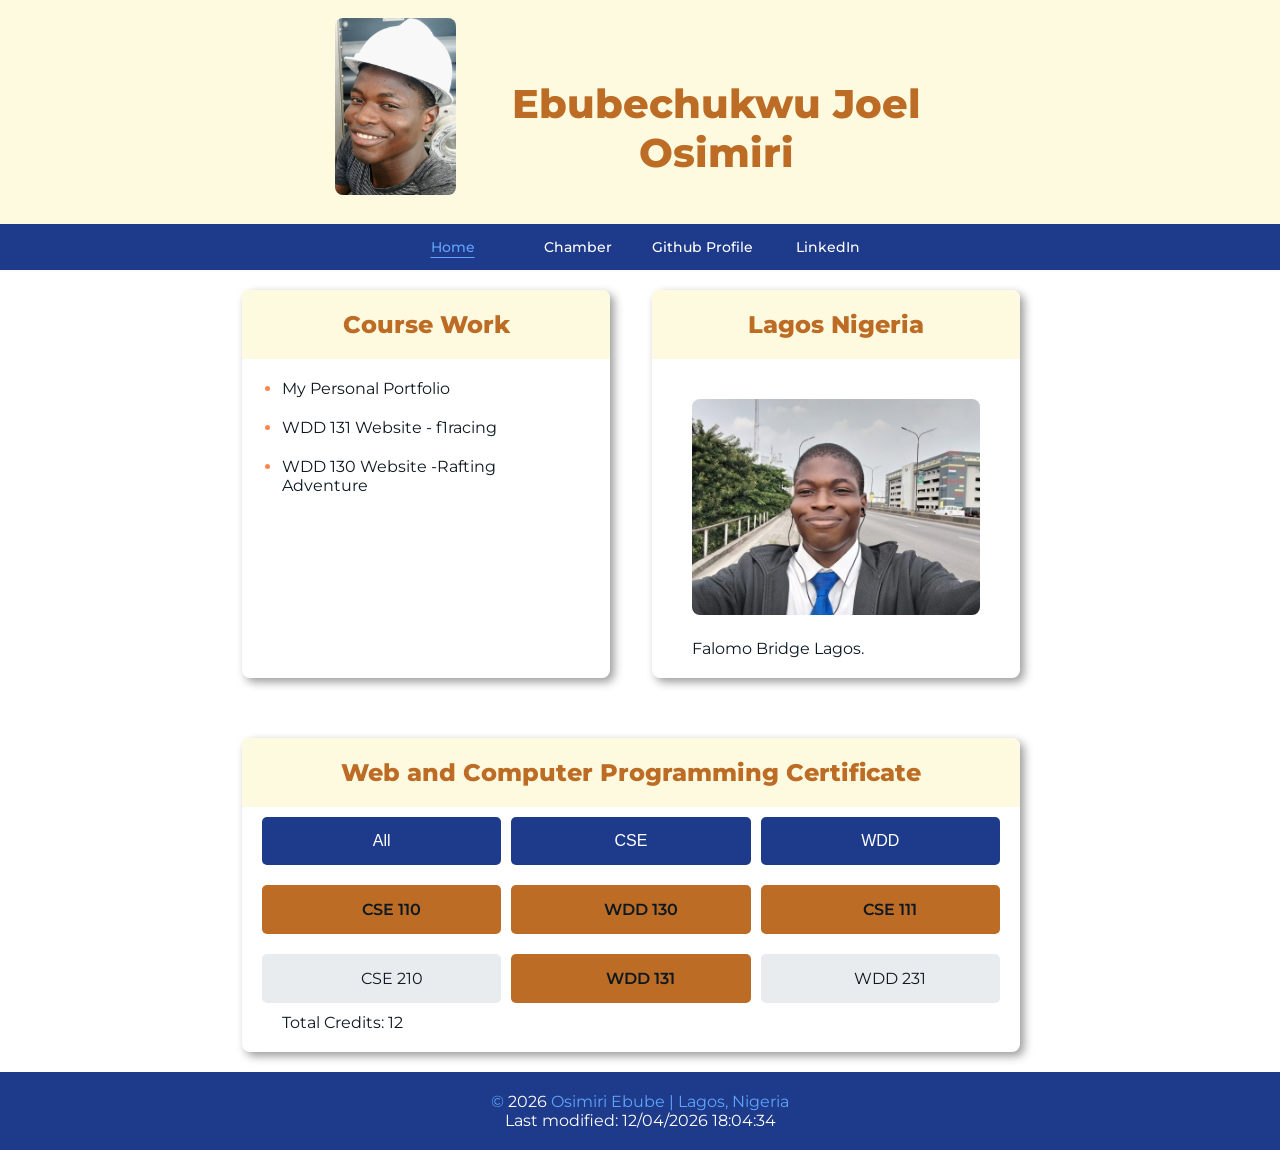
<file: index.html>
<!DOCTYPE html>
<html lang="en-US">
<head>
    <meta charset="UTF-8">
    <meta name="viewport" content="width=device-width, initial-scale=1.0">
    <title>WDD 231 | Web Frontend I | Osimiri Ebube</title>
    <meta name="description" content="This page is dedicated to learning how to build dynamic websites using HTML, CSS, JavaScript, JSON, API, and UX design techniques. The final website in this repository was created during the WDD 231 classes. ">
    <meta name="author" content="Osimiri Ebube">
    <link rel="stylesheet" href="styles/base.css">
    <link rel="stylesheet" href="styles/base-large.css">
    <link rel="apple-touch-icon" href="/apple-touch-icon.png">
    <link rel="icon" href="/favicon-32x32.png" type="image/png" sizes="32x32">
    <link rel="icon" href="/favicon-16x16.png" type="image/png" sizes="16x16">
    <link rel="manifest" href="/site.webmanifest">
    <meta name="theme-color" content="#FFFFFF" media="(prefers-color-scheme: light)">
    <meta name="theme-color" content="#000000" media="(prefers-color-scheme: dark)">
    <meta property="og:url" content="https://Ecorujoe.github.io/wdd231/">
    <meta property="og:title" content="WDD 231 Web Frontend I Osimiri Ebube">
    <meta property="og:type" content="website">
    <meta property="og:image" content="https://www.pexels.com/photo/people-gathered-in-front-of-toronto-freestanding-signage-1750754/">
    <link rel="preconnect" href="https://fonts.googleapis.com">
    <link rel="preconnect" href="https://fonts.gstatic.com" crossorigin>
    <link href="https://fonts.googleapis.com/css2?family=Montserrat:ital,wght@0,100..900;1,100..900&display=swap" rel="stylesheet">
    <script defer src="scripts/getdates.js"></script>
    <script defer src="scripts/filtered-courses.js"></script>
</head>
<body>
    <header>
        <!-- HEADER | NAVIGATION -->
        <div class="header">
            <div class="image-profile">
                <img src="images/profile_photo.jpeg" alt="Osimiri Ebube profile photo" width="150">
            </div>
            <h1>Ebubechukwu Joel <br>Osimiri</h1>
            <!-- Hamburger menu button -->
            <button id="menubutton"></button>
        </div>
        
        <nav id="animatemenu">
            <ul class="navigation-links">
                <li><a href="https://Ecorujoe.github.io/wdd231/" class="active-menu-link">Home</a></li>
                <li><a href="https://Ecorujoe.github.io/wdd231/chamber/">Chamber</a></li>
                <li><a href="https://github.com/Ecorujoe">Github Profile</a></li>
                <li><a href="https://www.linkedin.com/">LinkedIn</a></li>
            </ul>
        </nav>
    </header>
    <main>
        <!-- CONTENT SECTION -->
        

        <div class="bento-grid">
            <section class="card">
                <h2>Course Work</h2>
                
                <ul class="link">
                    <li><a href="hhttps://Ecorujoe.github.io/wdd131-lastyear/">My Personal Portfolio</a></li>
                    <li><a href="https://Ecorujoe.github.io/wdd131-lastyear/f1racing.html">WDD 131 Website - f1racing</a></li>
                    <li><a href="https://Ecorujoe.github.io/wdd130/wwr/index.html">WDD 130 Website -Rafting Adventure</a></li>    
                </ul>
            </section>

            <section class="card">
                <h2>Lagos Nigeria</h2>
                <div class="image">
                    <img src="images/Osimiri-ebube-Lagos-Nigeria.jpeg" alt="Lagos Nigeria" width="150">
                </div>
                <p>Falomo Bridge Lagos.</p>
            </section>

            <section class="card large-card">
                <h2>Web and Computer Programming Certificate</h2>

                <!-- Buttons for filtering -->
                <div class="courses-type">
                    <button class="filter-btn" data-filter="all">All</button>
                    <button class="filter-btn" data-filter="CSE">CSE</button>
                    <button class="filter-btn" data-filter="WDD">WDD</button>
                </div>

                <!-- Courses to be filtered -->
                <div class="courses">
                    
                </div>
                <div>
                    <p>Total Credits: <span id="total-credits"></span></p>
                </div>

            </section>
        </div>


        
    </main>
    <footer>
        <p id="year">&copy; <span class="highlight">YYYY</span> Osimiri Ebube | Lagos, Nigeria</p>
        <p id="lastModifiedDate" class="highlight">Last modified: </p>
    </footer>
</body>
</html>
</file>
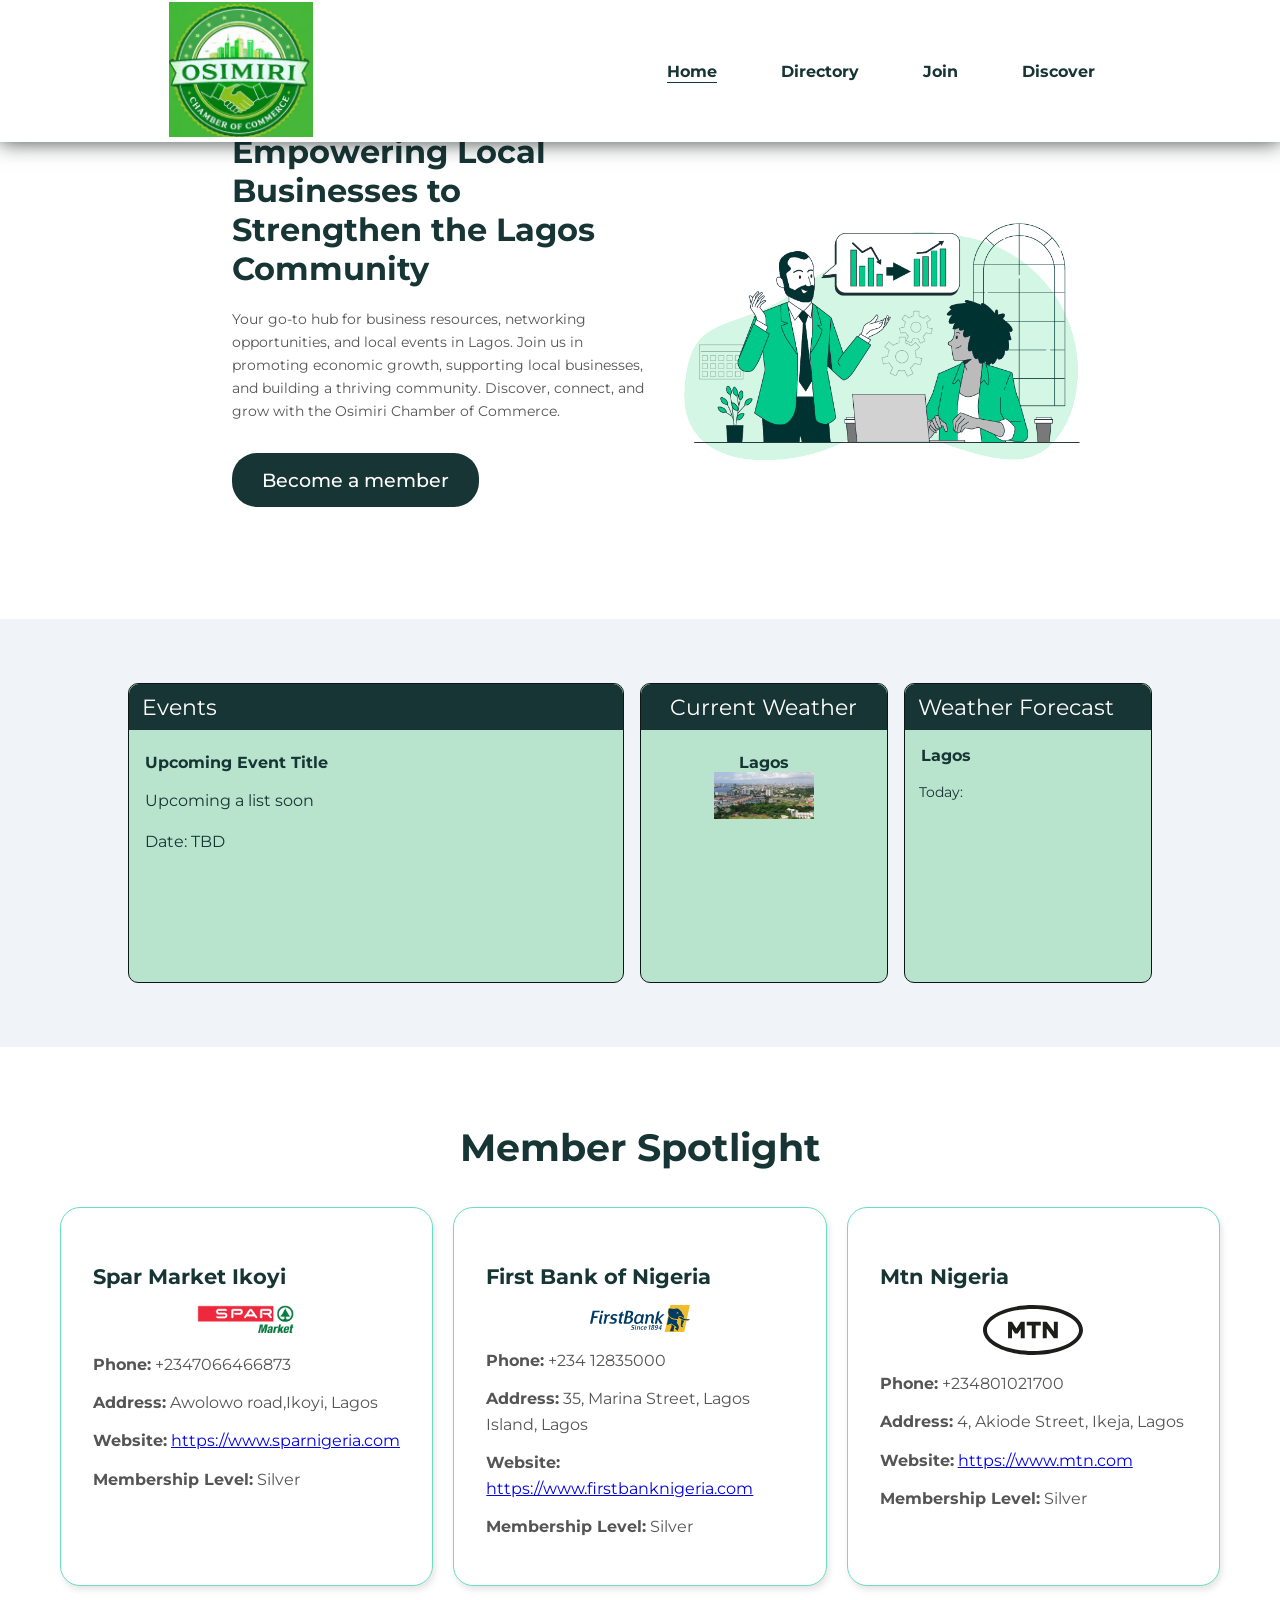
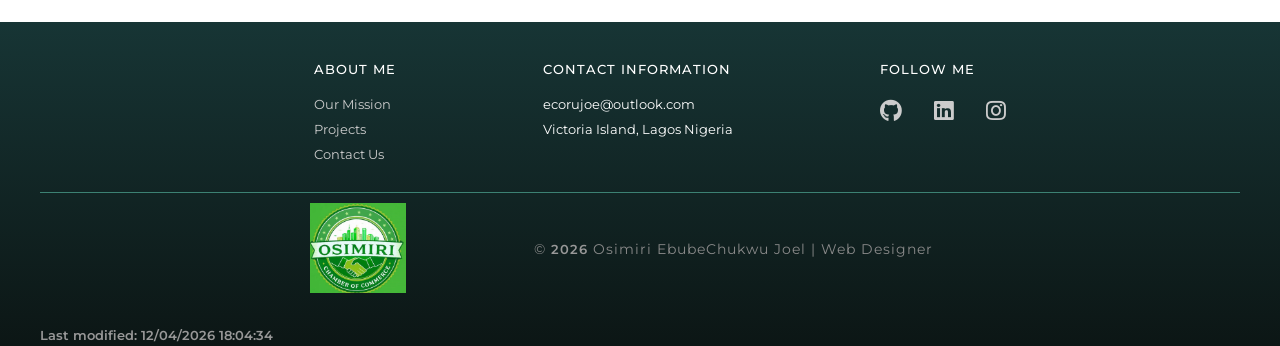
<file: chamber/index.html>
<!DOCTYPE html>
<html lang="en-US">
<head>
    <meta charset="UTF-8">
    <meta name="viewport" content="width=device-width, initial-scale=1.0">
    <title>Osimiri Chamber of Commerce</title>
    <meta name="description" content="Discover Lagos business resources, local events, networking opportunities, and a business directory. Support local shopping and economic growth. ">
    <meta name="author" content="Osimiri EbubeChukwu Joel">
    <link rel="stylesheet" href="styles/bass.css">
    <link rel="stylesheet" href="styles/large.css">
    <link rel="apple-touch-icon" href="/apple-touch-icon.png">
    <link rel="icon" href="/favicon-32x32.png" type="image/png" sizes="32x32">
    <link rel="icon" href="/favicon-16x16.png" type="image/png" sizes="16x16">
    <link rel="manifest" href="/site.webmanifest">
    <meta name="theme-color" content="#FFFFFF" media="(prefers-color-scheme: light)">
    <meta name="theme-color" content="#000000" media="(prefers-color-scheme: dark)">
    <meta property="og:title" content="Osimiri Chamber of Commerce">
    <meta property="og:type" content="website">
    <meta property="og:image" content="https://ecorujoe.github.io/wdd231/chamber/">
    <meta property="og:url" content="https://ecorujoe.github.io/wdd231/chamber/">
    <meta property="og:descripiton" content="Discover Lagos business resources, local events, networking opportunities, and a business directory. Support local shopping and economic growth">
    <link rel="preconnect" href="https://fonts.googleapis.com">
    <link rel="preconnect" href="https://fonts.gstatic.com" crossorigin>
    <link href="https://fonts.googleapis.com/css2?family=Montserrat:ital,wght@0,100..900;1,100..900&display=swap" rel="stylesheet">
    <link href="https://cdnjs.cloudflare.com/ajax/libs/font-awesome/5.15.4/css/all.min.css" rel="stylesheet">
    <script defer src="scripts/getdates.js"></script>
    <script defer src="scripts/directory.js"></script>
    <script defer src="scripts/weather.js"></script>
    <script defer src="scripts/spotlight.js"></script>
</head>
<body>
    <header>

        <!-- NAVIGATION -->
        
        <div class="header">
            <div class="image-logo">
                <a href=""><img src="images/logo-osimiri.jpeg" alt="logo Osimiri" width="50"></a>
            </div>
            <!-- Hamburger menu button -->
            <button id="menubutton" aria-label="menu"></button>
        </div>

        <nav id="animatemenu">
            <ul class="navigation-links">
                <li><a href="https://ecorujoe.github.io/wdd231/chamber/" class="active-menu-link">Home</a></li>
                <li><a href="https://ecorujoe.github.io/wdd231/chamber/directory.html">Directory</a></li>
                <li><a href="https://ecorujoe.github.io/wdd231/chamber/join.html">Join</a></li>
                <li><a href="https://ecorujoe.github.io/wdd231/chamber/discover.html">Discover</a></li>
            </ul>
        </nav>
        
    </header>

<main>

        <!-- HERO SECTION -->
    <div class="hero-container">
        <div class="hero">
            <div class="hero-text">
                <h2>Empowering Local Businesses to Strengthen the Lagos Community</h2>
                <p>Your go-to hub for business resources, networking opportunities, and local events in Lagos. Join us in promoting economic growth, supporting local businesses, and building a thriving community. Discover, connect, and grow with the Osimiri Chamber of Commerce.</p>
                <a href="#" class="hero-btn">Become a member</a>
            </div>
            <img src="images/hero-image.webp" alt="People developing business together through Osimiri of Commerce hub" class="hero-image">
        </div>
    </div>

    <!-- EVENTS AND WEATHER SECTION -->
    <div class="main-container">
        
        <div class="weather-container">

            <div class="card-events">
                <h2>Events</h2>
                <h3 id="event-title">Upcoming Event Title</h3>
                <p id="event-description">Upcoming a list soon</p>
                <p id="event-date">Date: TBD</p>
            </div>

            <div class="card-weather">
                <h2>Current Weather</h2>
                <h3 id="town">Lagos</h3>
                <img id="weather-icon" src="images/lagos-nigeria.jpg" alt="Weather icon" width="100" loading="lazy">
                <p id="description"></p>
                <p id="temperature"></p>
            </div>


            <div class="card-forecast">
                <h2>Weather Forecast</h2>
                <h3 id="forecast-town">Lagos</h3>
            
                <div id="today">
                    <p>Today: <span id="forecast-temp-today"></span></p>
                </div>
            
                <div id="next-day">
                    <p id="day-name-next"><span></span> <span id="forecast-temp-next"></span></p>
                </div>
            
                <div id="day-after-next">
                    <p id="day-name-after"><span></span> <span id="forecast-temp-after"></span></p>
                </div>
            </div>
            
            
        </div>
    </div>


    <!-- SPOTLIGHT SECTION -->
    <div class="spotlight-div">
        <h2>Member Spotlight</h2>
        <div id="spotlight-container"></div> <!-- Container for spotlight members -->
    </div>
        

</main>

     <!-- FOOTER SECTION -->

    <footer class="footer">
        <div class="footer-container">
            
            <div class="footer-links">
                <div class="footer-section">
                    <h4>ABOUT ME</h4>
                    <ul>
                        <li><a href="https://ecorujoe.github.io/portfolio/#intro">Our Mission</a></li>
                        <li><a href="https://ecorujoe.github.io/portfolio/#projects">Projects</a></li>
                        <li><a href="https://ecorujoe.github.io/portfolio/#contact-form">Contact Us</a></li>
                    </ul>
                </div>
                <div class="footer-section">
                    <h4>CONTACT INFORMATION</h4>
                    <ul>
                        <li>ecorujoe@outlook.com</li>
                        <li>Victoria Island, Lagos Nigeria</li>
                    </ul>
                </div>
                <div class="footer-section">
                    <h4>FOLLOW ME</h4>
                    <ul class="social-links">
                        <li><a href="https://github.com/ecorujoe" aria-label="github"><i class="fab fa-github"></i></a></li>
                        <li><a href="https://www.linkedin.com/in/ecorujoe/" aria-label="linkedin"><i class="fab fa-linkedin"></i></a></li>
                        <li><a href="https://www.instagram.com/ecorujoe/" aria-label="instagram"><i class="fab fa-instagram"></i></a></li>
                    </ul>
                </div>
            </div>
            
            <!-- Horizontal Line to Separate Sections -->
            <hr class="footer-separator">

            <div class="footer-bottom">
                <div class="footer-logo">
                    <a href=""><img src="images/logo-osimiri.jpeg" alt="logomarca Ebube" width="50" loading="lazy"></a>
                </div>
                <p id="year">&copy; <span class="highlight">YYYY</span> Osimiri EbubeChukwu Joel | Web Designer</p>
            </div>
            <p> <span class="highlight"></span> </p>
            <p id="lastModifiedDate" class="highlight">Last modified: </p>
        </div>
        
    </footer>

    
    
</body>
</html>
</file>
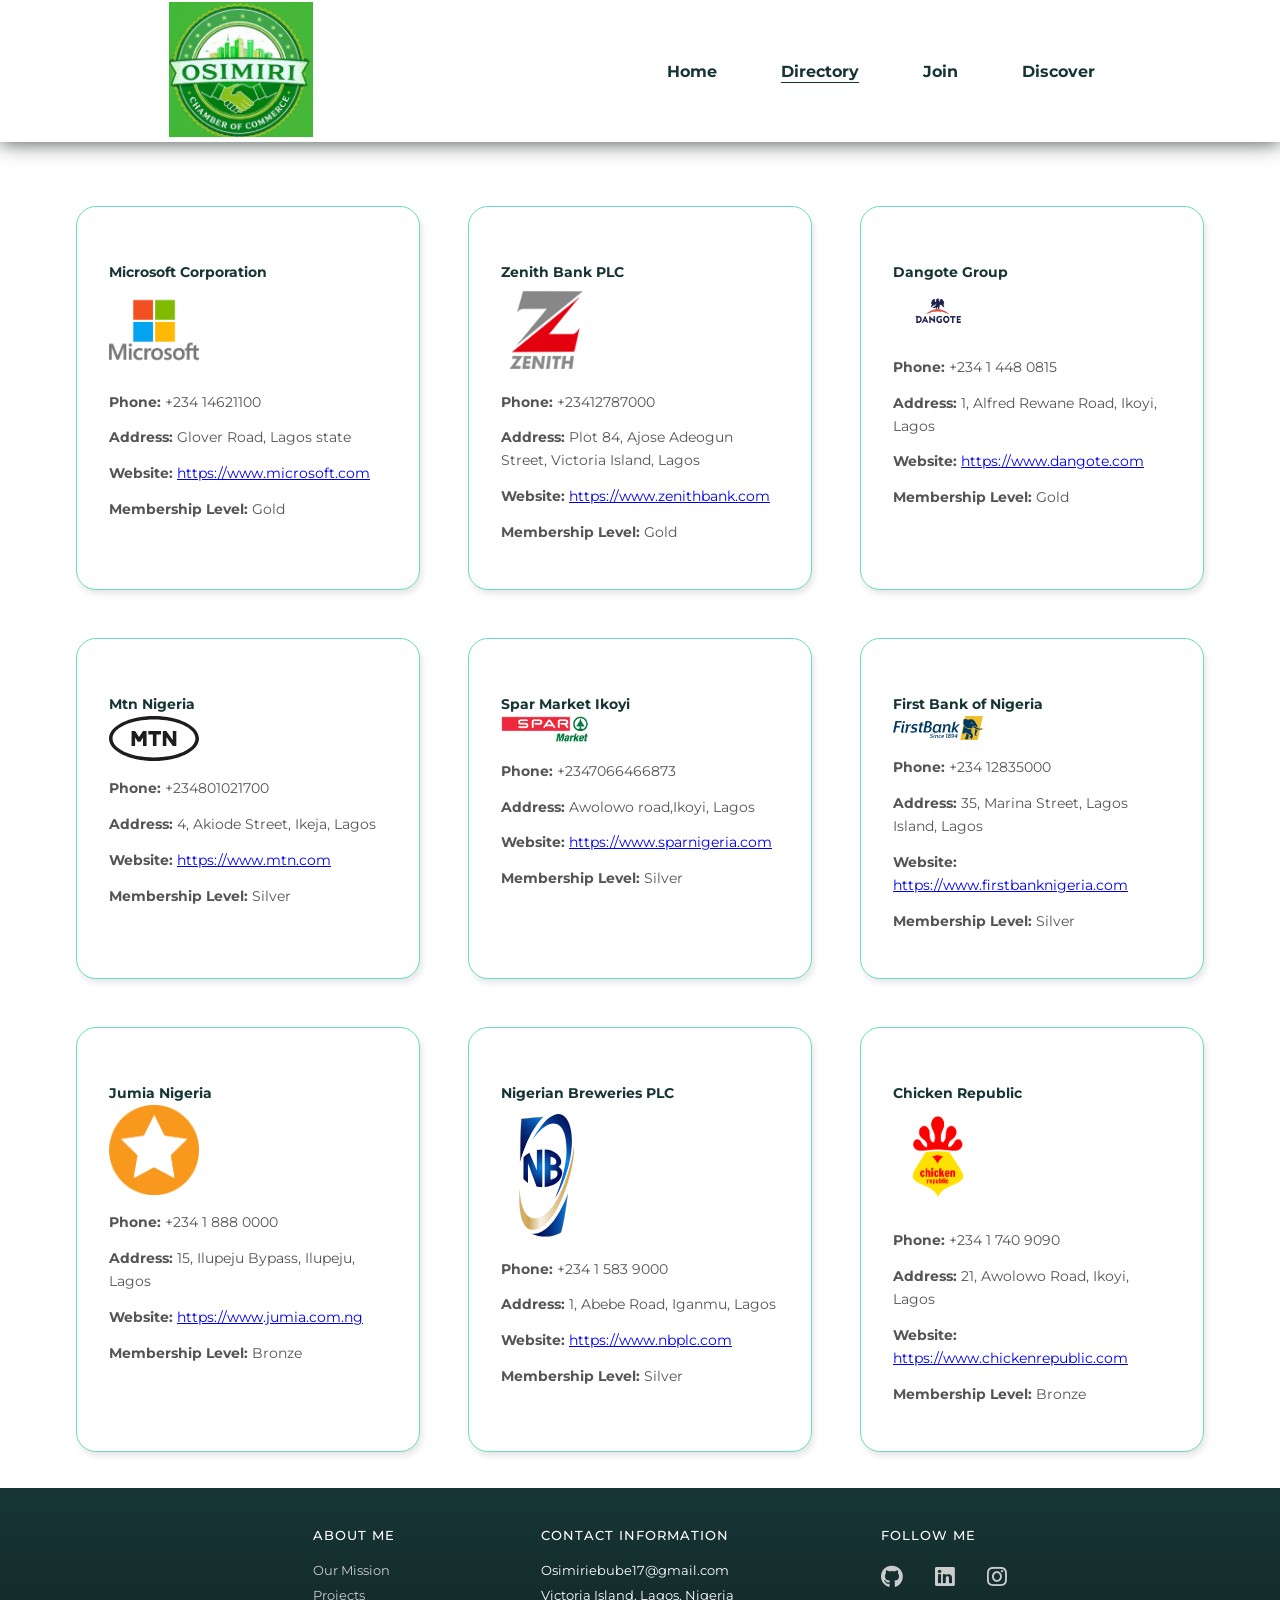
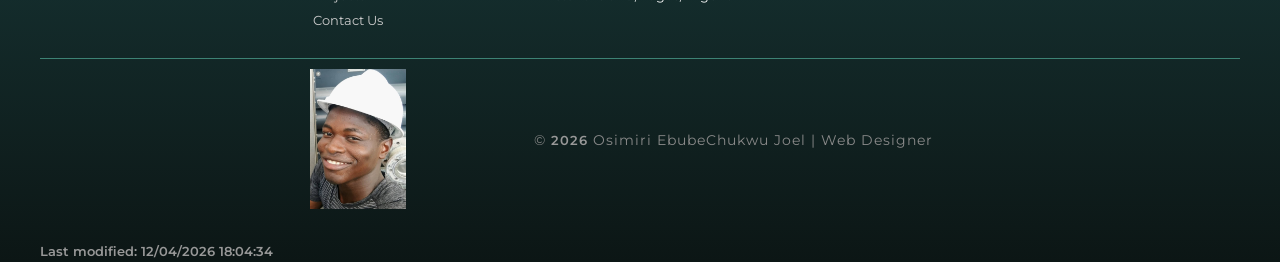
<file: chamber/directory.html>
<!DOCTYPE html>
<html lang="en-US">
<head>
    <meta charset="UTF-8">
    <meta name="viewport" content="width=device-width, initial-scale=1.0">
    <title>Directory | Osimiri Chamber of Commerce</title>
    <meta name="description" content="Discover Lagos business resources, local events, networking opportunities, and a business directory. Support local shopping and economic growth. ">
    <meta name="author" content="Osimiri Ebubechukwu Joel">
    <link rel="stylesheet" href="styles/bass.css">
    <link rel="stylesheet" href="styles/large.css">
    <link rel="apple-touch-icon" href="/apple-touch-icon.png">
    <link rel="icon" href="/favicon-32x32.png" type="image/png" sizes="32x32">
    <link rel="icon" href="/favicon-16x16.png" type="image/png" sizes="16x16">
    <link rel="manifest" href="/site.webmanifest">
    <meta name="theme-color" content="#FFFFFF" media="(prefers-color-scheme: light)">
    <meta name="theme-color" content="#000000" media="(prefers-color-scheme: dark)">
    <meta property="og:title" content="Osimiri Chamber of Commerce">
    <meta property="og:type" content="website">
    <meta property="og:image" content="https://ecorujoe.github.io/wdd231/chamber/images/profile_photo.jpeg">
    <meta property="og:url" content="https://ecorujoe.github.io/wdd231/chamber/">
    <meta property="og:descripiton" content="Osimiri Chamber of Commerce provide information on local events, host networking opportunities, create business directories, and encourage local shopping. It aims to promote local economic growth, support local businesses, and foster a sense of community between the businesses. ">
    <link rel="preconnect" href="https://fonts.googleapis.com">
    <link rel="preconnect" href="https://fonts.gstatic.com" crossorigin>
    <link href="https://fonts.googleapis.com/css2?family=Montserrat:ital,wght@0,100..900;1,100..900&display=swap" rel="stylesheet">
    <link href="https://cdnjs.cloudflare.com/ajax/libs/font-awesome/5.15.4/css/all.min.css" rel="stylesheet">
    <script defer src="scripts/getdates.js"></script>
    <script defer src="scripts/directory.js"></script>
    <script defer src="scripts/scrollanimation.js"></script>
</head>
<body>
    <header>

        <!-- NAVIGATION -->
        
        <div class="header">
            <div class="image-logo">
                <a href=""><img src="images/logo-osimiri.jpeg" alt="logo Osimiri" width="50"></a>
            </div>
            <!-- Hamburger menu button -->
            <button id="menubutton" aria-label="menu"></button>
        </div>

        <nav id="animatemenu">
            <ul class="navigation-links">
                <li><a href="https://ecorujoe.github.io/wdd231/chamber/">Home</a></li>
                <li><a href="https://ecorujoe.github.io/wdd231/chamber/directory.html" class="active-menu-link">Directory</a></li>
                <li><a href="https://ecorujoe.github.io/wdd231/chamber/join.html">Join</a></li>
                <li><a href="https://ecorujoe.github.io/wdd231/chamber/discover.html">Discover</a></li>
            </ul>
        </nav>
        
    </header>

    <main>
        <h1>Directory</h1>
        <div class="menu">
            <button id="grid">⏹️Grid</button>
            <button id="list">📄List</button>
        </div>
        <hr class="header-separator">
        <div id="directory-container"></div> <!-- Container for displaying member info -->
    </main>

    <footer class="footer">
        <div class="footer-container">
            
            <div class="footer-links">
                <div class="footer-section">
                    <h4>ABOUT ME</h4>
                    <ul>
                        <li><a href="https://ecorujoe.github.io/wdd131/index.html">Our Mission</a></li>
                        <li><a href="https://ecorujoe.github.io/wdd131/index.html">Projects</a></li>
                        <li><a href="https://ecorujoe.github.io/wdd131/index.html">Contact Us</a></li>
                    </ul>
                </div>
                <div class="footer-section">
                    <h4>CONTACT INFORMATION</h4>
                    <ul>
                        <li>Osimiriebube17@gmail.com</li>
                        <li>Victoria Island, Lagos, Nigeria</li>
                    </ul>
                </div>
                <div class="footer-section">
                    <h4>FOLLOW ME</h4>
                    <ul class="social-links">
                        <li><a href="https://github.com/ecorujoe" aria-label="github"><i class="fab fa-github"></i></a></li>
                        <li><a href="https://www.linkedin.com/in/ecorujoe/" aria-label="linkedin"><i class="fab fa-linkedin"></i></a></li>
                        <li><a href="https://www.instagram.com/ebubeosimiri/" aria-label="instagram"><i class="fab fa-instagram"></i></a></li>
                    </ul>
                </div>
            </div>
            
            <!-- Horizontal Line to Separate Sections -->
            <hr class="footer-separator">

            <div class="footer-bottom">
                <div class="footer-logo">
                    <a href=""><img src="images/profile_photo.jpeg" alt="logo ebube" width="50"></a>
                </div>
                <p id="year">&copy; <span class="highlight">YYYY</span> Osimiri EbubeChukwu Joel | Web Designer</p>
            </div>
            <p> <span class="highlight"></span> </p>
            <p id="lastModifiedDate" class="highlight">Last modified: </p>
        </div>
        
    </footer>
    
</body>
</html>
</file>
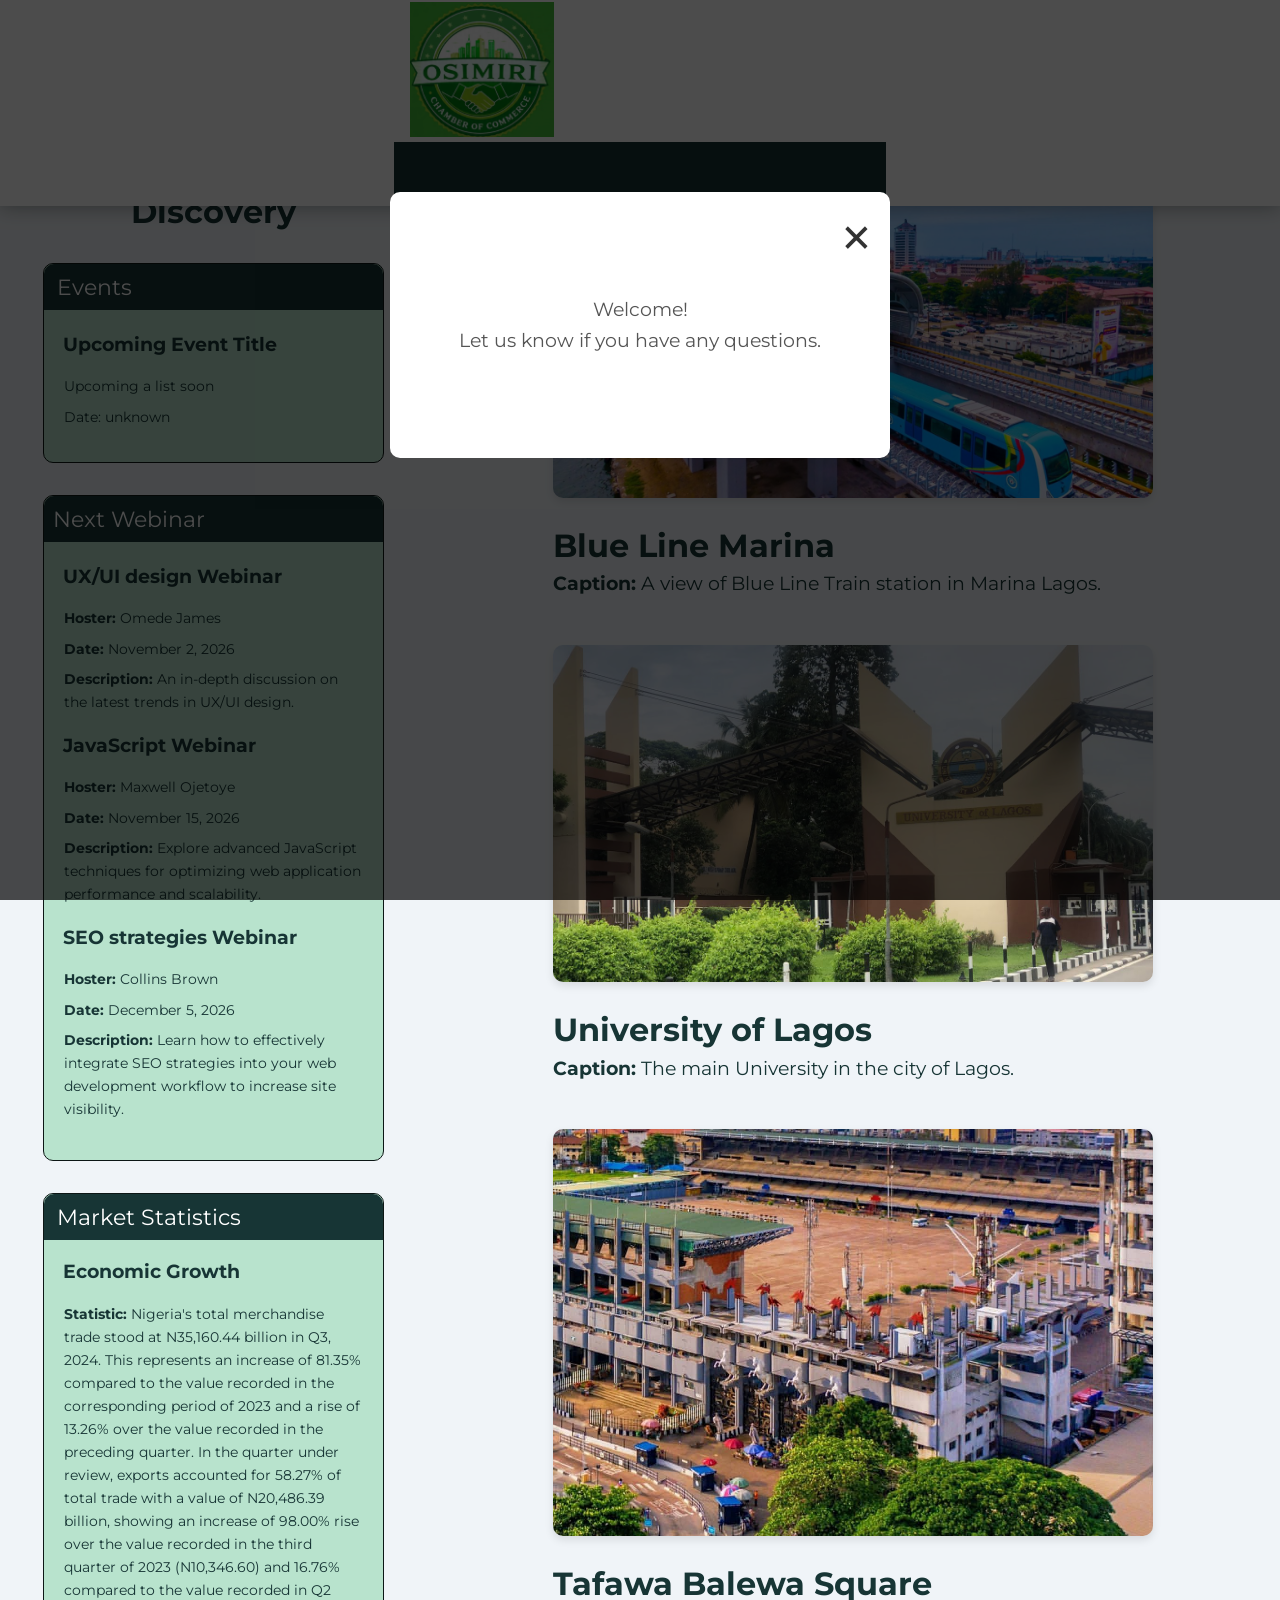
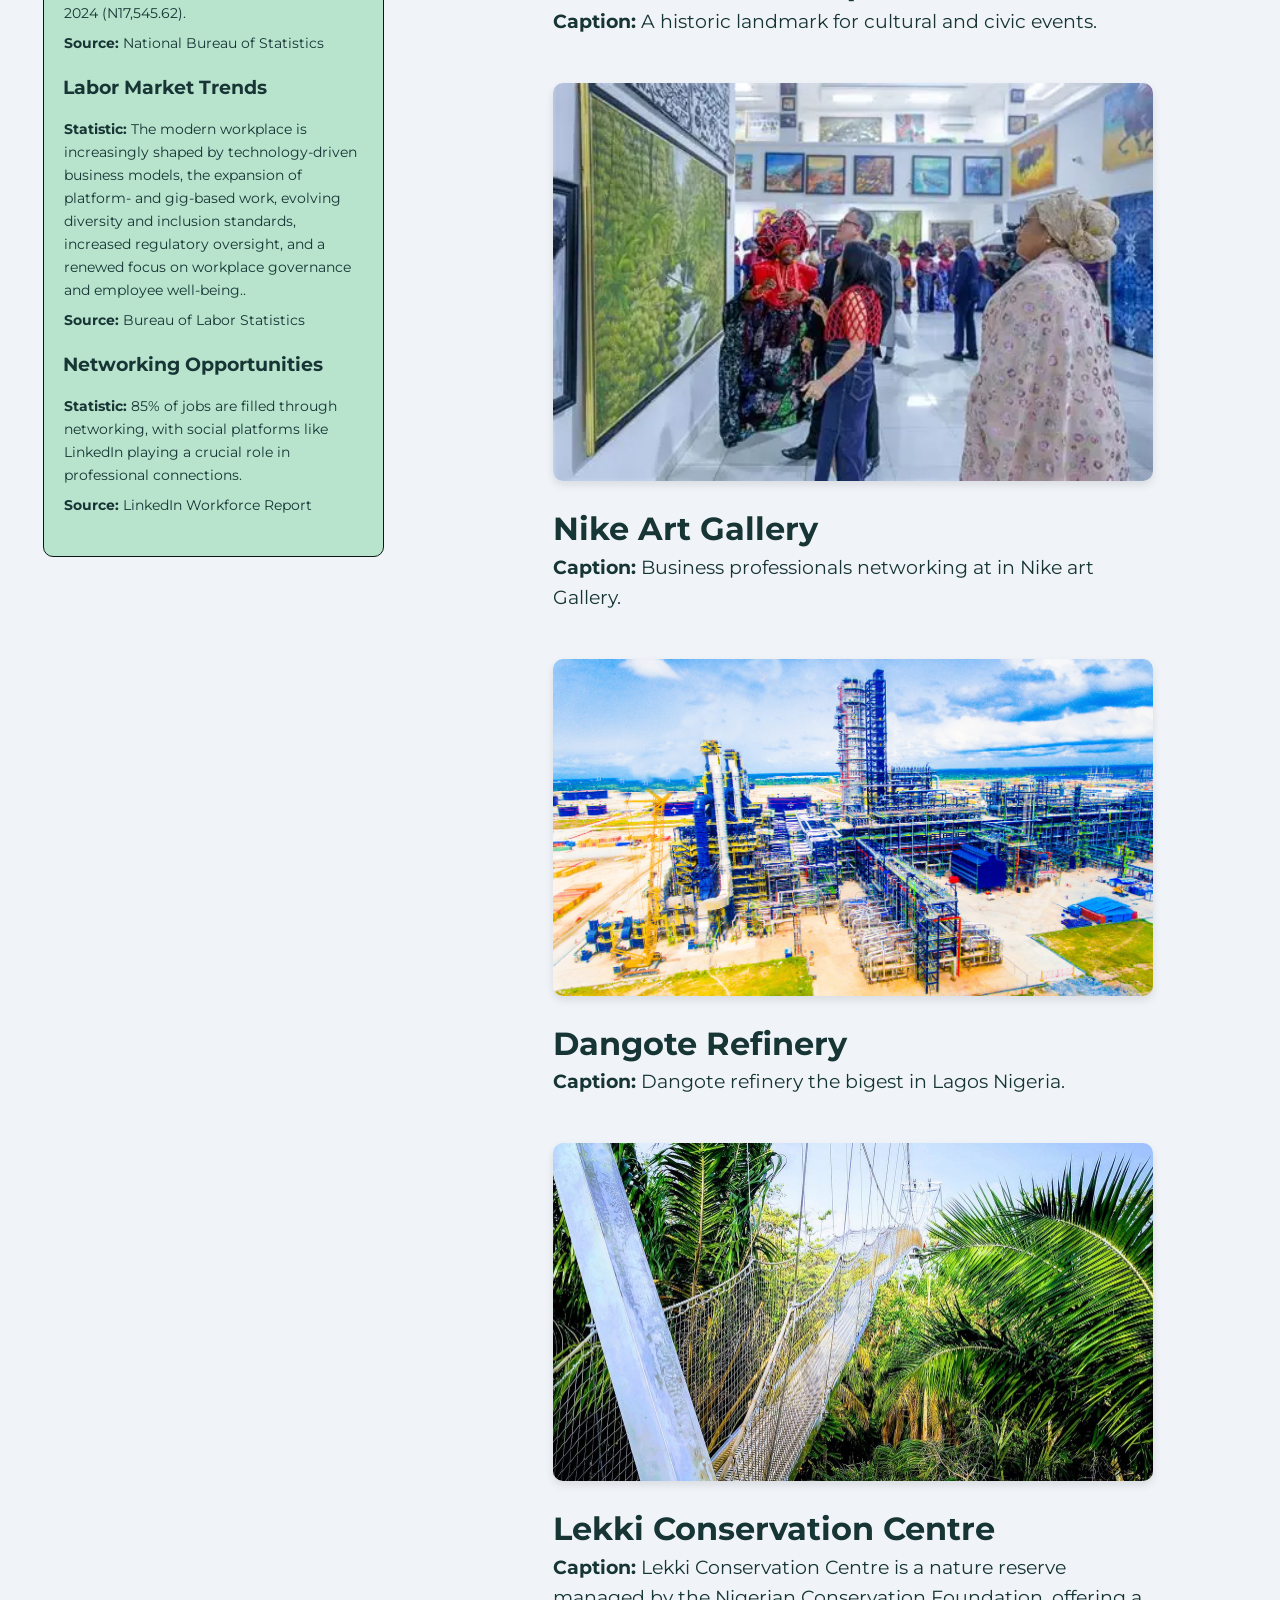
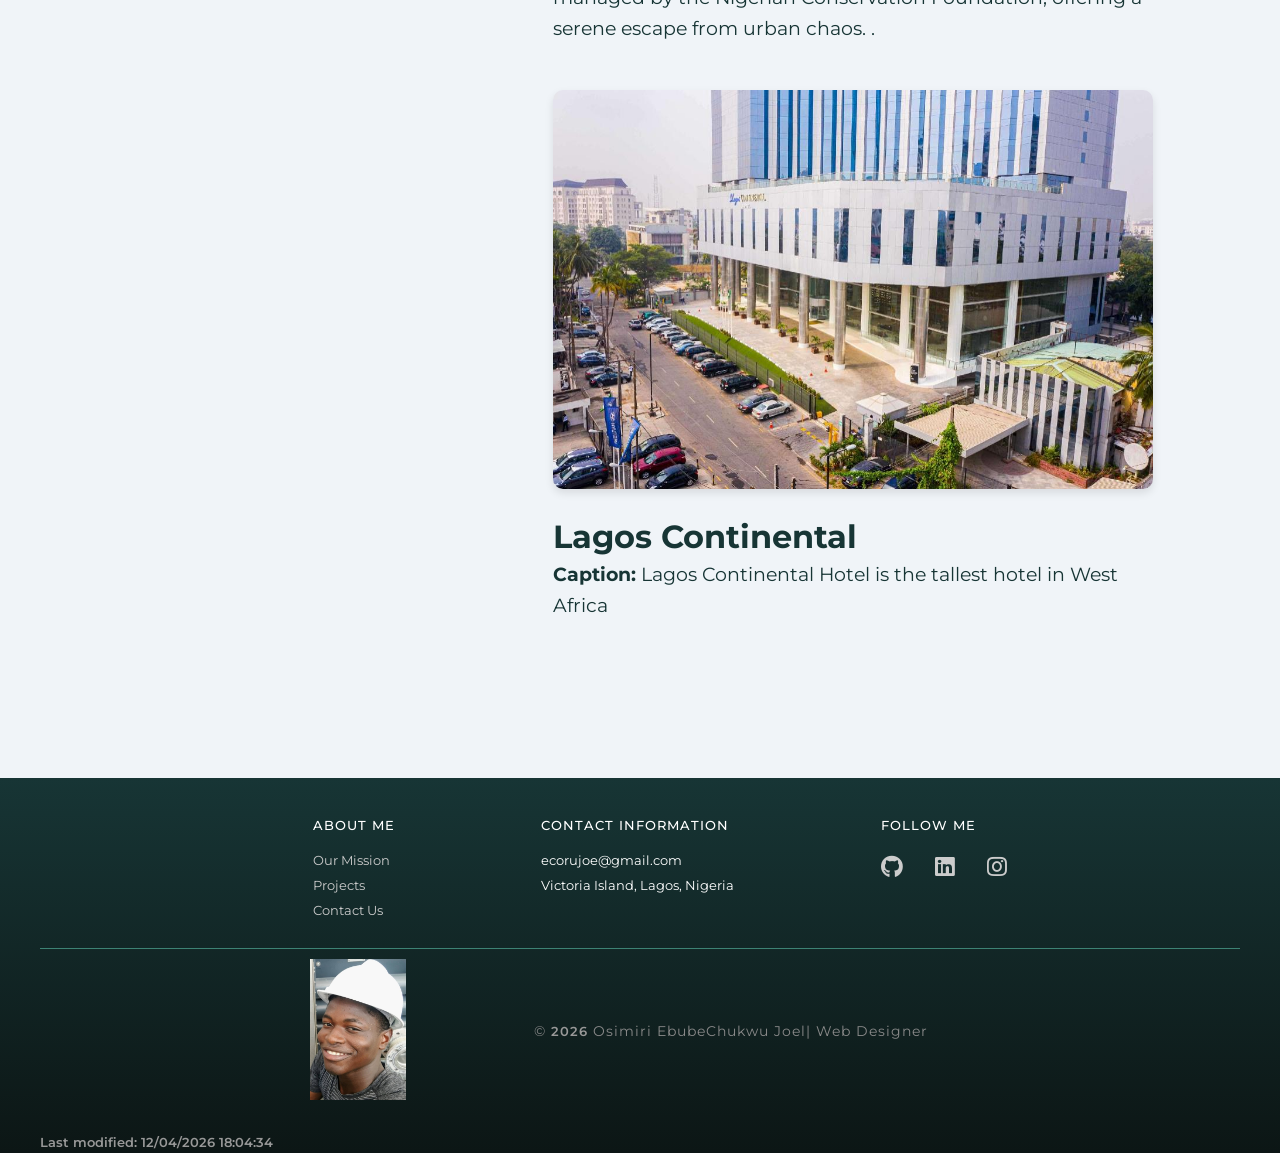
<file: chamber/discover.html>
<!DOCTYPE html>
<html lang="en-US">
<head>
    <meta charset="UTF-8">
    <meta name="viewport" content="width=device-width, initial-scale=1.0">
    <title>Discover |Osimiri Chamber of Commerce</title>
    <meta name="description" content="This website will serve as a resource hub for businesses in the city of Lagos. ">
    <meta name="author" content="Osimiri EbubeChukwu Joel">
    <link rel="stylesheet" href="styles/large.css">
    <link rel="stylesheet" href="styles/bass.css">
    <link rel="apple-touch-icon" href="/apple-touch-icon.png">
    <link rel="icon" href="/favicon-32x32.png" type="image/png" sizes="32x32">
    <link rel="icon" href="/favicon-16x16.png" type="image/png" sizes="16x16">
    <link rel="manifest" href="/site.webmanifest">
    <meta name="theme-color" content="#FFFFFF" media="(prefers-color-scheme: light)">
    <meta name="theme-color" content="#000000" media="(prefers-color-scheme: dark)">
    <meta property="og:title" content="Mettler Hill Chamber of Commerce">
    <meta property="og:type" content="website">
    <meta property="og:image" content="https://ecorujoe.github.io/wdd231/chamber/">
    <meta property="og:url" content="https://ecorujoe.github.io/wdd231/chamber/">
    <meta property="og:descripiton" content="Osimiri Chamber of Commerce provide information on local events, host networking opportunities, create business directories, and encourage local shopping. It aims to promote local economic growth, support local businesses, and foster a sense of community between the businesses.">
    <link rel="preconnect" href="https://fonts.googleapis.com">
    <link rel="preconnect" href="https://fonts.gstatic.com" crossorigin>
    <link href="https://fonts.googleapis.com/css2?family=Montserrat:ital,wght@0,100..900;1,100..900&display=swap" rel="stylesheet">
    <link href="https://cdnjs.cloudflare.com/ajax/libs/font-awesome/5.15.4/css/all.min.css" rel="stylesheet">
    <script defer src="scripts/getdates.js"></script>
    <script defer src="scripts/directory.js"></script>
    <script defer src="scripts/weather.js"></script>
    <script defer src="scripts/spotlight.js"></script>
    <script defer src="scripts/photos.js"></script>
    <script defer src="scripts/discovery.js"></script>
</head>
<body>
    <header>

        <!-- NAVIGATION -->
        
        <div class="header">
            <div class="image-logo">
                <a href=""><img src="images/logo-osimiri.jpeg" alt="logomarca osimiri chamber" width="50"></a>
            </div>
            <!-- Hamburger menu button -->
            <button id="menubutton" aria-label="menu"></button>
        </div>

        <nav id="animatemenu">
            <ul class="navigation-links">
                <li><a href="https://ecorujoe.github.io/wdd231/chamber/" >Home</a></li>
                <li><a href="https://ecorujoe.github.io/wdd231/chamber/directory.html">Directory</a></li>
                <li><a href="https://ecorujoe.github.io/wdd231/chamber/#">Join</a></li>
                <li><a href="https://ecorujoe.github.io/wdd231/chamber/discover.html" class="active-menu-link">Discover</a></li>
            </ul>
        </nav>
        
    </header>

    <main>


        <!-- DISCOVERY SECTION -->
    
    <div class="discovery-container">
        
        

        <div class="discovery-cards-container">
            <h1>Discovery</h1>

            

            
            

            <div class="discovery-events">
                <h2>Events</h2>
                <h3 id="event-title">Upcoming Event Title</h3>
                <p id="event-description">Upcoming a list soon</p>
                <p id="event-date">Date: unknown</p>
            </div>

            <div class="discovery-webinars">
                <h2>Next Webinar</h2>
                
                    <h3>UX/UI design Webinar</h3>
                    <p><strong>Hoster:</strong> Omede James</p>
                    <p><strong>Date:</strong> November 2, 2026</p>
                    <p><strong>Description:</strong> An in-depth discussion on the latest trends in UX/UI design.</p>
                
                    <h3>JavaScript Webinar</h3>
                    <p><strong>Hoster:</strong> Maxwell Ojetoye</p>
                    <p><strong>Date:</strong> November 15, 2026</p>
                    <p><strong>Description:</strong> Explore advanced JavaScript techniques for optimizing web application performance and scalability.</p>
                
                    <h3>SEO strategies Webinar</h3>
                    <p><strong>Hoster:</strong> Collins Brown</p>
                    <p><strong>Date:</strong> December 5, 2026</p>
                    <p><strong>Description:</strong> Learn how to effectively integrate SEO strategies into your web development workflow to increase site visibility.</p>
                
            </div>


            <div class="discovery-statistics">
                <h2>Market Statistics</h2>
                <h3>Economic Growth</h3>
                <p><strong>Statistic:</strong> Nigeria's total merchandise trade stood at N35,160.44 billion in Q3, 2024. This represents an increase of 81.35% compared to the value recorded in the corresponding period of 2023 and a rise of 13.26% over the value recorded in the preceding quarter. In the quarter under review, exports accounted for 58.27% of total trade with a value of N20,486.39 billion, showing an increase of 98.00% rise over the value recorded in the third quarter of 2023 (N10,346.60) and 16.76% compared to the value recorded in Q2 2024 (N17,545.62).</p>
                <p><strong>Source:</strong> National Bureau of Statistics</p>

                <h3>Labor Market Trends</h3>
                <p><strong>Statistic:</strong> The modern workplace is increasingly shaped by technology-driven business models, the expansion of platform- and gig-based work, evolving diversity and inclusion standards, increased regulatory oversight, and a renewed focus on workplace governance and employee well-being..</p>
                <p><strong>Source:</strong> Bureau of Labor Statistics</p>

                <h3>Networking Opportunities</h3>
                <p><strong>Statistic:</strong> 85% of jobs are filled through networking, with social platforms like LinkedIn playing a crucial role in professional connections.</p>
                <p><strong>Source:</strong> LinkedIn Workforce Report</p>
                
            </div>
    
        </div>

            <!-- DISCOVERY PHOTO SECTION -->
        <div class="photos-div">
            
            <div id="photos-container"></div> <!-- Container for spotlight members -->
        </div>

    </div>



    </main>




    <!-- FOOTER SECTION -->

    <footer class="footer">
        <div class="footer-container">
            
            <div class="footer-links">
                <div class="footer-section">
                    <h4>ABOUT ME</h4>
                    <ul>
                        <li><a href="https://ecorujoe.github.io/portfolio/#intro">Our Mission</a></li>
                        <li><a href="https://ecorujoe.github.io/portfolio/#projects">Projects</a></li>
                        <li><a href="https://ecorujoe.github.io/portfolio/#contact-form">Contact Us</a></li>
                    </ul>
                </div>
                <div class="footer-section">
                    <h4>CONTACT INFORMATION</h4>
                    <ul>
                        <li>ecorujoe@gmail.com</li>
                        <li>Victoria Island, Lagos, Nigeria</li>
                    </ul>
                </div>
                <div class="footer-section">
                    <h4>FOLLOW ME</h4>
                    <ul class="social-links">
                        <li><a href="https://github.com/ecorujoe" aria-label="github"><i class="fab fa-github"></i></a></li>
                        <li><a href="https://www.linkedin.com/in/ecorujoe/" aria-label="linkedin"><i class="fab fa-linkedin"></i></a></li>
                        <li><a href="https://www.instagram.com/ebubeosimiri/" aria-label="instagram"><i class="fab fa-instagram"></i></a></li>
                    </ul>
                </div>
            </div>
            
            <!-- Horizontal Line to Separate Sections -->
            <hr class="footer-separator">

            <div class="footer-bottom">
                <div class="footer-logo">
                    <a href=""><img src="images/profile_photo.jpeg" alt="logomarca Ebube" width="50" loading="lazy"></a>
                </div>
                <p id="year">&copy; <span class="highlight">YYYY</span> Osimiri EbubeChukwu Joel| Web Designer</p>
            </div>
            <p> <span class="highlight"></span> </p>
            <p id="lastModifiedDate" class="highlight">Last modified: </p>
        </div>
        
    </footer>
    

    <div id="visit-overlay" class="overlay">
        <div class="overlay-content">
            
            <span class="close-button" id="close-overlay">&times;</span>
            <p id="visit-message" class="overlay-message"></p>
        </div>
    </div>
</body>
</html>
</file>
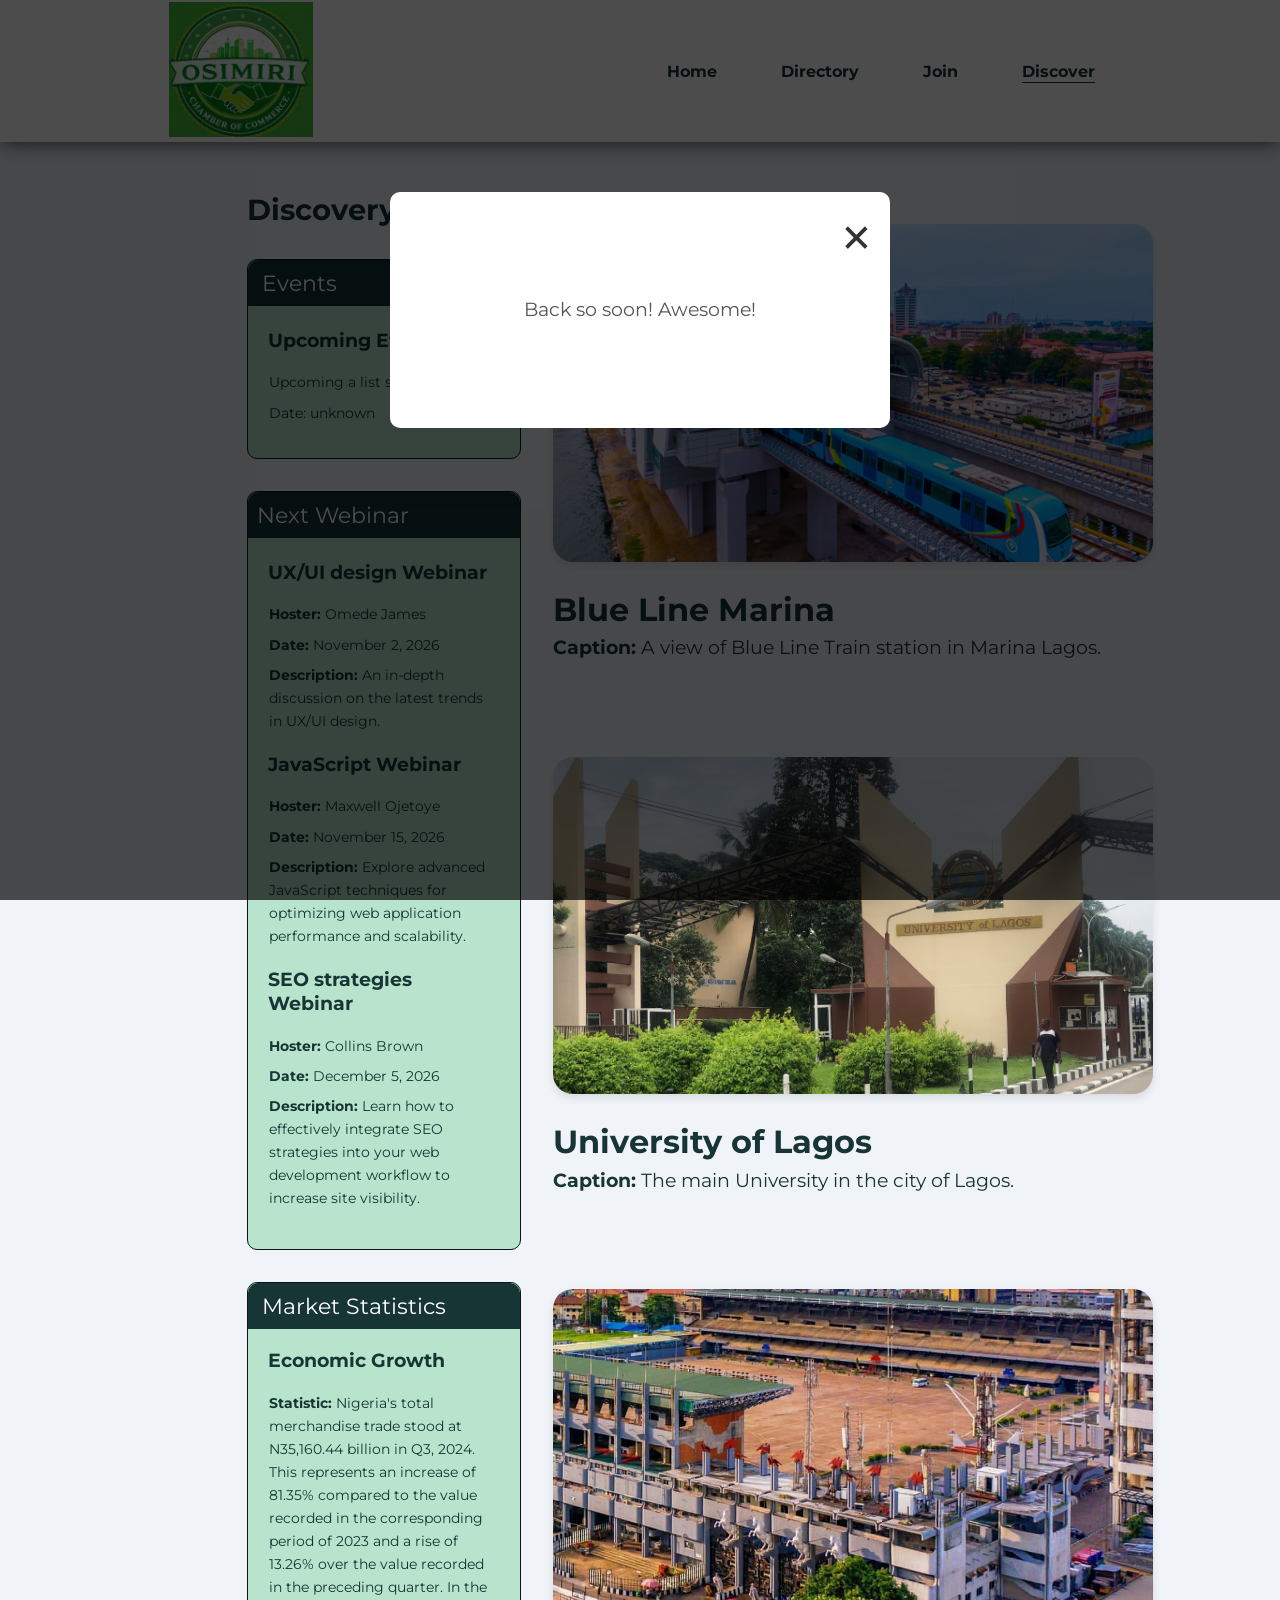
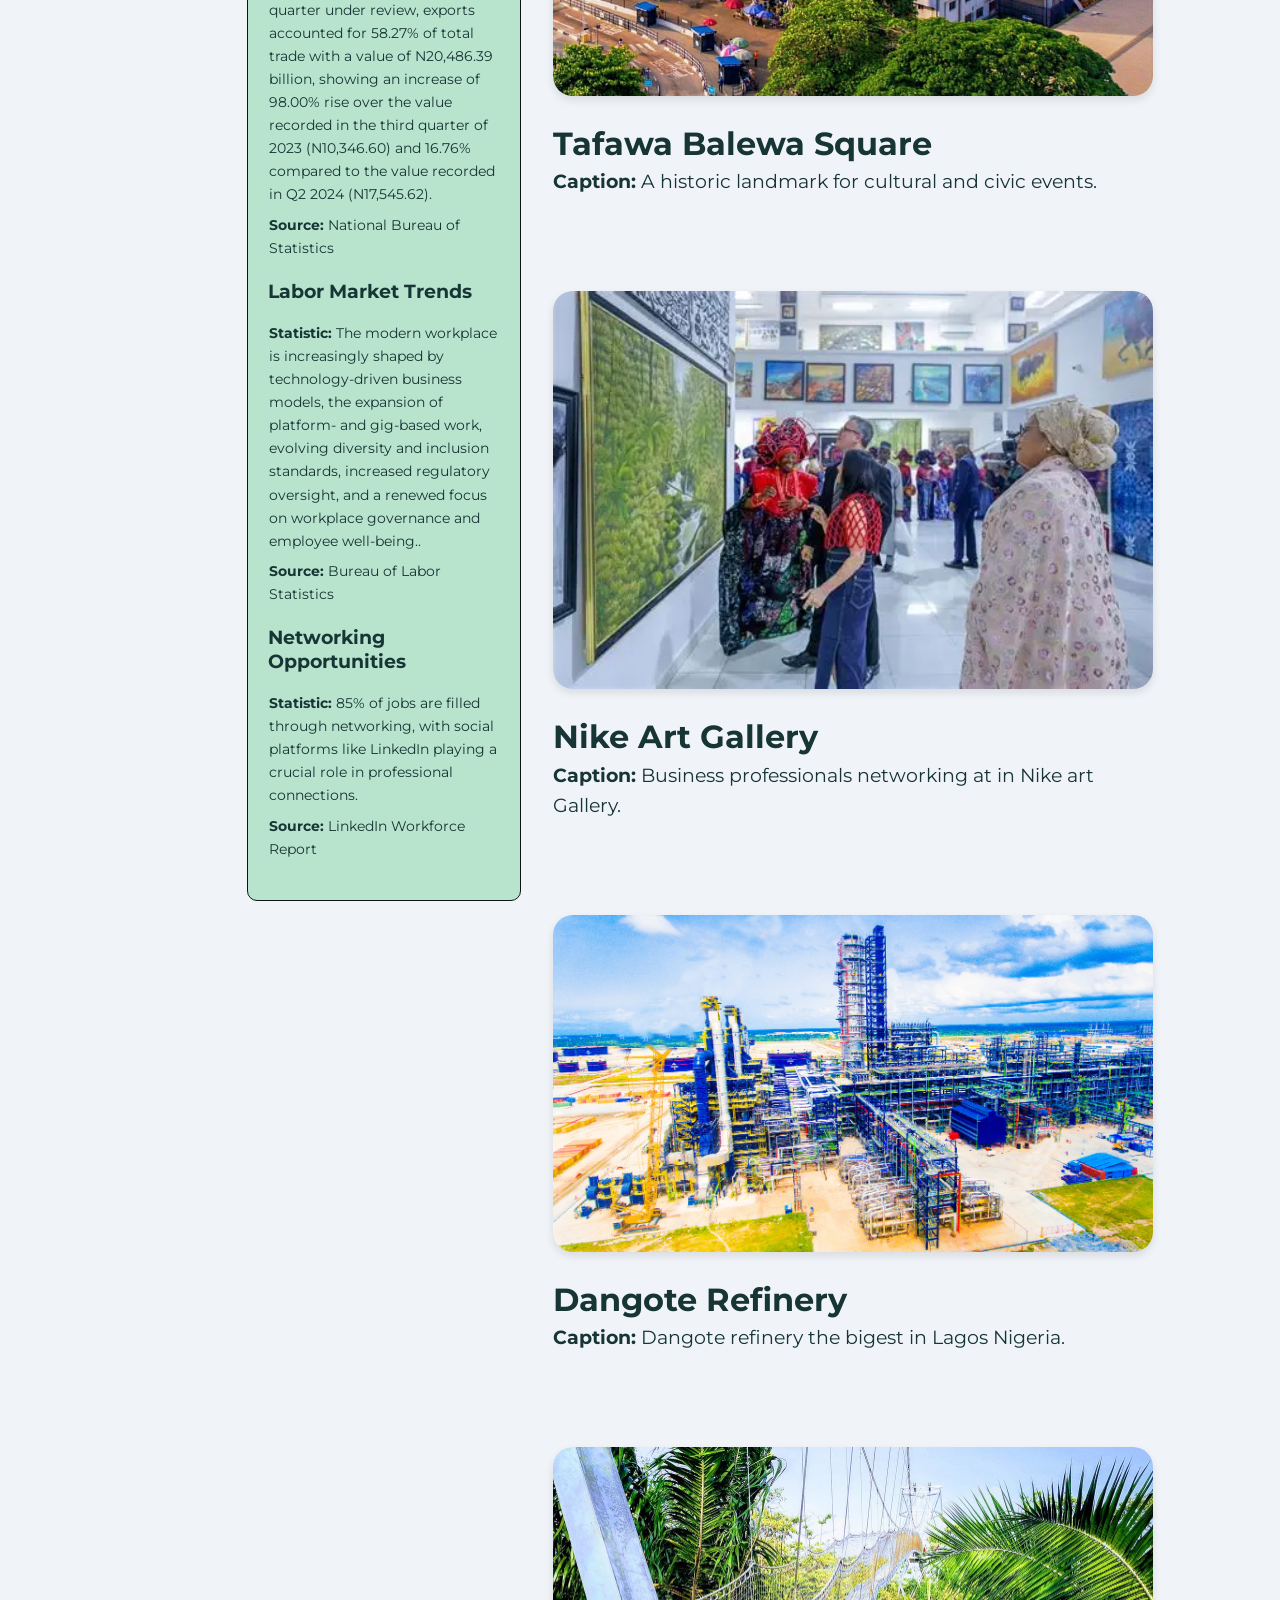
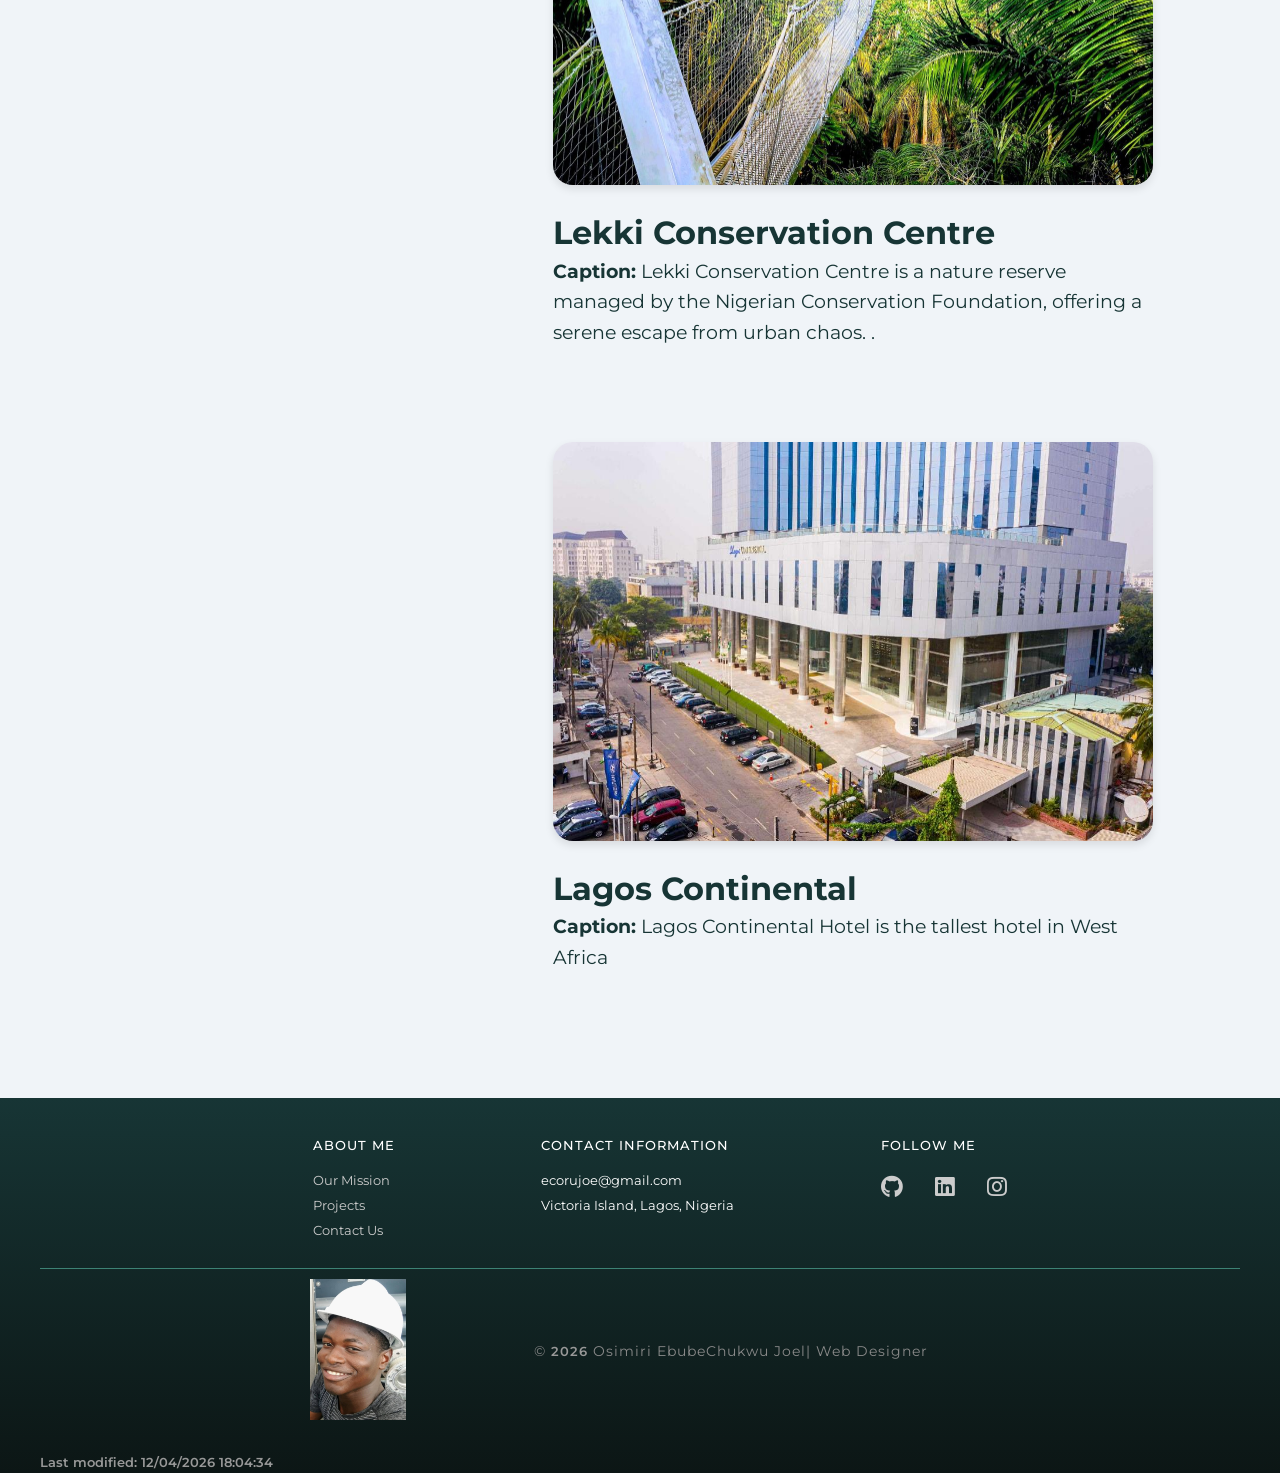
<file: chamber/disover.html>
<!DOCTYPE html>
<html lang="en-US">
<head>
    <meta charset="UTF-8">
    <meta name="viewport" content="width=device-width, initial-scale=1.0">
    <title>Discover |Osimiri Chamber of Commerce</title>
    <meta name="description" content="This website will serve as a resource hub for businesses in the city of Lagos. ">
    <meta name="author" content="Osimiri EbubeChukwu Joel">
    <link rel="stylesheet" href="/chamber/styles/bass.css">
    <link rel="stylesheet" href="/chamber/styles/large.css">
    <link rel="apple-touch-icon" href="/apple-touch-icon.png">
    <link rel="icon" href="/favicon-32x32.png" type="image/png" sizes="32x32">
    <link rel="icon" href="/favicon-16x16.png" type="image/png" sizes="16x16">
    <link rel="manifest" href="/site.webmanifest">
    <meta name="theme-color" content="#FFFFFF" media="(prefers-color-scheme: light)">
    <meta name="theme-color" content="#000000" media="(prefers-color-scheme: dark)">
    <meta property="og:title" content="Mettler Hill Chamber of Commerce">
    <meta property="og:type" content="website">
    <meta property="og:image" content="https://ecorujoe.github.io/wdd231/chamber/">
    <meta property="og:url" content="https://ecorujoe.github.io/wdd231/chamber/">
    <meta property="og:descripiton" content="Osimiri Chamber of Commerce provide information on local events, host networking opportunities, create business directories, and encourage local shopping. It aims to promote local economic growth, support local businesses, and foster a sense of community between the businesses.">
    <link rel="preconnect" href="https://fonts.googleapis.com">
    <link rel="preconnect" href="https://fonts.gstatic.com" crossorigin>
    <link href="https://fonts.googleapis.com/css2?family=Montserrat:ital,wght@0,100..900;1,100..900&display=swap" rel="stylesheet">
    <link href="https://cdnjs.cloudflare.com/ajax/libs/font-awesome/5.15.4/css/all.min.css" rel="stylesheet">
    <script defer src="/chamber/scripts/getdates.js"></script>
    <script defer src="/chamber/scripts/directory.js"></script>
    <script defer src="/chamber/scripts/weather.js"></script>
    <script defer src="/chamber/scripts/spotlight.js"></script>
    <script defer src="/chamber/scripts/photos.js"></script>
    <script defer src="/chamber/scripts/discovery.js"></script>
</head>
<body>
    <header>

        <!-- NAVIGATION -->
        
        <div class="header">
            <div class="image-logo">
                <a href=""><img src="images/logo-osimiri.jpeg" alt="logomarca osimiri chamber" width="50"></a>
            </div>
            <!-- Hamburger menu button -->
            <button id="menubutton" aria-label="menu"></button>
        </div>

        <nav id="animatemenu">
            <ul class="navigation-links">
                <li><a href="https://ecorujoe.github.io/wdd231/chamber/" >Home</a></li>
                <li><a href="https://ecorujoe.github.io/wdd231/chamber/directory.html">Directory</a></li>
                <li><a href="https://ecorujoe.github.io/wdd231/chamber/#">Join</a></li>
                <li><a href="https://ecorujoe.github.io/wdd231/chamber/discover.html" class="active-menu-link">Discover</a></li>
            </ul>
        </nav>
        
    </header>

    <main>


        <!-- DISCOVERY SECTION -->
    
    <div class="discovery-container">
        
        

        <div class="discovery-cards-container">
            <h1>Discovery</h1>

            

            
            

            <div class="discovery-events">
                <h2>Events</h2>
                <h3 id="event-title">Upcoming Event Title</h3>
                <p id="event-description">Upcoming a list soon</p>
                <p id="event-date">Date: unknown</p>
            </div>

            <div class="discovery-webinars">
                <h2>Next Webinar</h2>
                
                    <h3>UX/UI design Webinar</h3>
                    <p><strong>Hoster:</strong> Omede James</p>
                    <p><strong>Date:</strong> November 2, 2026</p>
                    <p><strong>Description:</strong> An in-depth discussion on the latest trends in UX/UI design.</p>
                
                    <h3>JavaScript Webinar</h3>
                    <p><strong>Hoster:</strong> Maxwell Ojetoye</p>
                    <p><strong>Date:</strong> November 15, 2026</p>
                    <p><strong>Description:</strong> Explore advanced JavaScript techniques for optimizing web application performance and scalability.</p>
                
                    <h3>SEO strategies Webinar</h3>
                    <p><strong>Hoster:</strong> Collins Brown</p>
                    <p><strong>Date:</strong> December 5, 2026</p>
                    <p><strong>Description:</strong> Learn how to effectively integrate SEO strategies into your web development workflow to increase site visibility.</p>
                
            </div>


            <div class="discovery-statistics">
                <h2>Market Statistics</h2>
                <h3>Economic Growth</h3>
                <p><strong>Statistic:</strong> Nigeria's total merchandise trade stood at N35,160.44 billion in Q3, 2024. This represents an increase of 81.35% compared to the value recorded in the corresponding period of 2023 and a rise of 13.26% over the value recorded in the preceding quarter. In the quarter under review, exports accounted for 58.27% of total trade with a value of N20,486.39 billion, showing an increase of 98.00% rise over the value recorded in the third quarter of 2023 (N10,346.60) and 16.76% compared to the value recorded in Q2 2024 (N17,545.62).</p>
                <p><strong>Source:</strong> National Bureau of Statistics</p>

                <h3>Labor Market Trends</h3>
                <p><strong>Statistic:</strong> The modern workplace is increasingly shaped by technology-driven business models, the expansion of platform- and gig-based work, evolving diversity and inclusion standards, increased regulatory oversight, and a renewed focus on workplace governance and employee well-being..</p>
                <p><strong>Source:</strong> Bureau of Labor Statistics</p>

                <h3>Networking Opportunities</h3>
                <p><strong>Statistic:</strong> 85% of jobs are filled through networking, with social platforms like LinkedIn playing a crucial role in professional connections.</p>
                <p><strong>Source:</strong> LinkedIn Workforce Report</p>
                
            </div>
    
        </div>

            <!-- DISCOVERY PHOTO SECTION -->
        <div class="photos-div">
            
            <div id="photos-container"></div> <!-- Container for spotlight members -->
        </div>

    </div>



    </main>




    <!-- FOOTER SECTION -->

    <footer class="footer">
        <div class="footer-container">
            
            <div class="footer-links">
                <div class="footer-section">
                    <h4>ABOUT ME</h4>
                    <ul>
                        <li><a href="https://ecorujoe.github.io/portfolio/#intro">Our Mission</a></li>
                        <li><a href="https://ecorujoe.github.io/portfolio/#projects">Projects</a></li>
                        <li><a href="https://ecorujoe.github.io/portfolio/#contact-form">Contact Us</a></li>
                    </ul>
                </div>
                <div class="footer-section">
                    <h4>CONTACT INFORMATION</h4>
                    <ul>
                        <li>ecorujoe@gmail.com</li>
                        <li>Victoria Island, Lagos, Nigeria</li>
                    </ul>
                </div>
                <div class="footer-section">
                    <h4>FOLLOW ME</h4>
                    <ul class="social-links">
                        <li><a href="https://github.com/ecorujoe" aria-label="github"><i class="fab fa-github"></i></a></li>
                        <li><a href="https://www.linkedin.com/in/ecorujoe/" aria-label="linkedin"><i class="fab fa-linkedin"></i></a></li>
                        <li><a href="https://www.instagram.com/ebubeosimiri/" aria-label="instagram"><i class="fab fa-instagram"></i></a></li>
                    </ul>
                </div>
            </div>
            
            <!-- Horizontal Line to Separate Sections -->
            <hr class="footer-separator">

            <div class="footer-bottom">
                <div class="footer-logo">
                    <a href=""><img src="/chamber/images/profile_photo.jpeg" alt="logomarca Ebube" width="50" loading="lazy"></a>
                </div>
                <p id="year">&copy; <span class="highlight">YYYY</span> Osimiri EbubeChukwu Joel| Web Designer</p>
            </div>
            <p> <span class="highlight"></span> </p>
            <p id="lastModifiedDate" class="highlight">Last modified: </p>
        </div>
        
    </footer>
    

    <div id="visit-overlay" class="overlay">
        <div class="overlay-content">
            
            <span class="close-button" id="close-overlay">&times;</span>
            <p id="visit-message" class="overlay-message"></p>
        </div>
    </div>
</body>
</html>
</file>
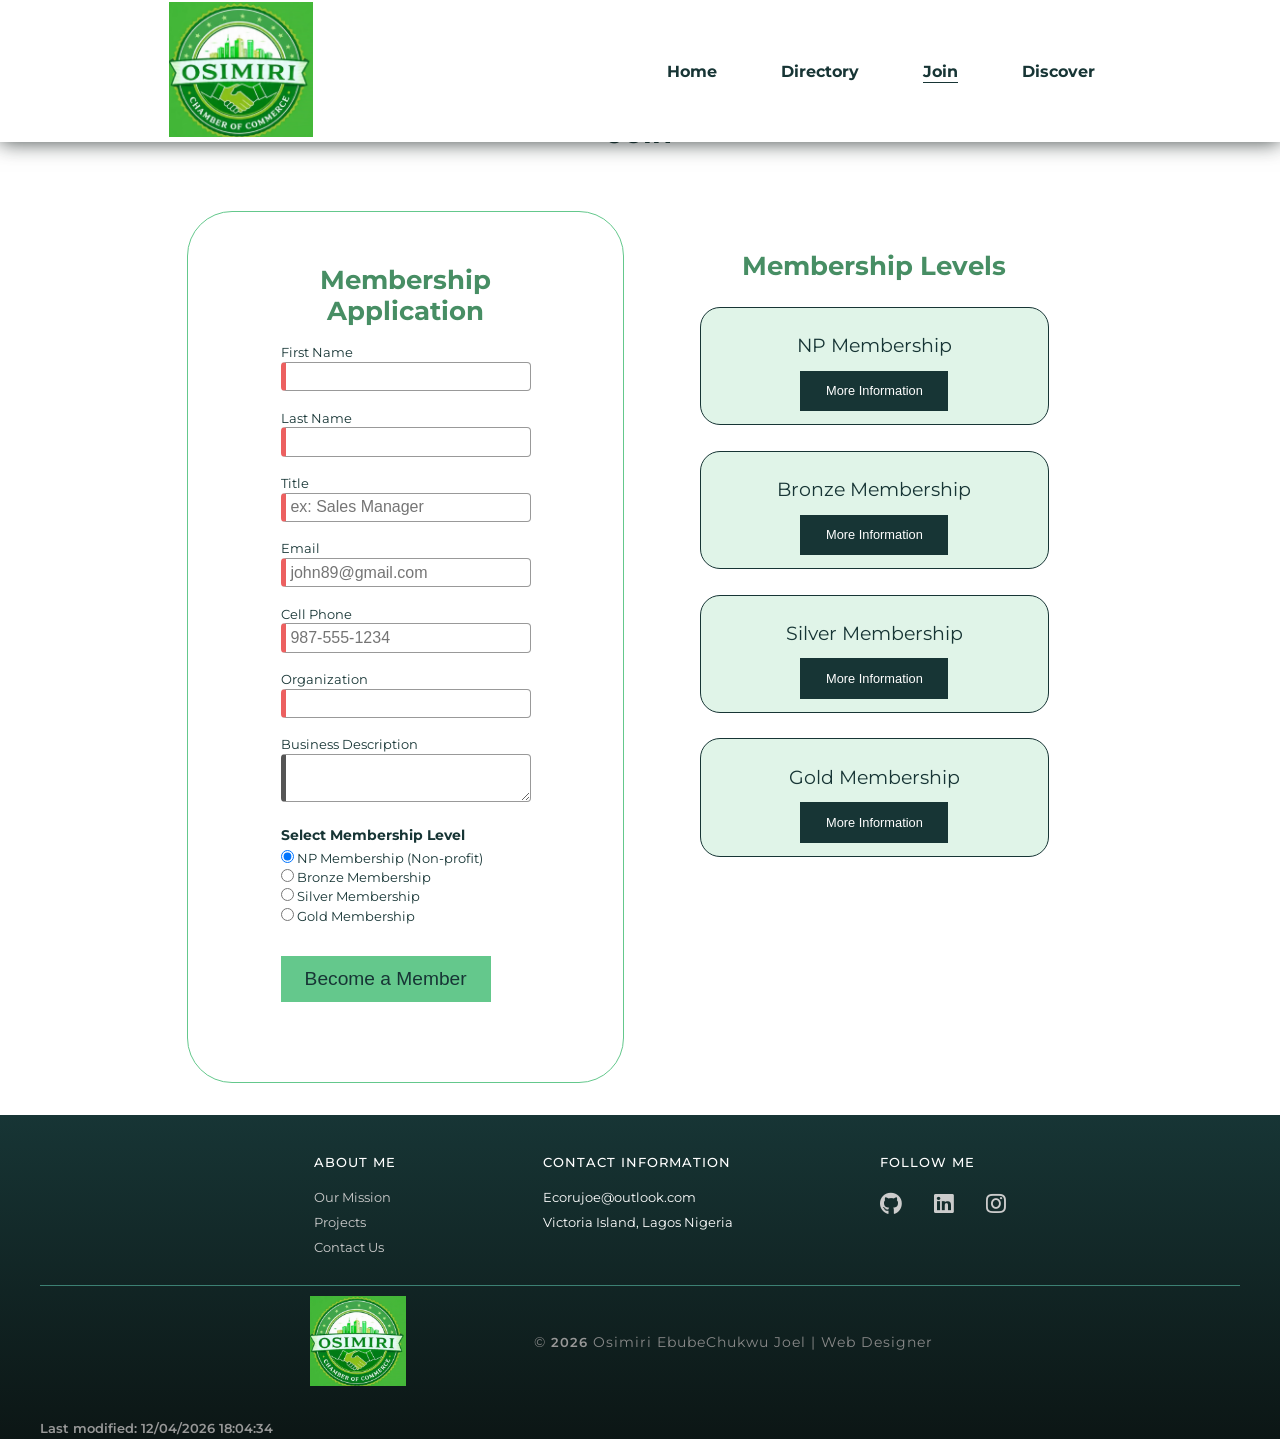
<file: chamber/join.html>
<!DOCTYPE html>
<html lang="en-US">
<head>
    <meta charset="UTF-8">
    <meta name="viewport" content="width=device-width, initial-scale=1.0">
    <title>Join |Osimiri Chamber of Commerce</title>
    <meta name="description" content="This website will serve as a resource hub for businesses in the city of Lagos.">
    <meta name="author" content="Osimiri EbubeChukwu Joel">
    <link rel="stylesheet" href="styles/bass.css">
    <link rel="stylesheet" href="styles/large.css">
    <link rel="apple-touch-icon" href="/apple-touch-icon.png">
    <link rel="icon" href="/favicon-32x32.png" type="image/png" sizes="32x32">
    <link rel="icon" href="/favicon-16x16.png" type="image/png" sizes="16x16">
    <link rel="manifest" href="/site.webmanifest">
    <meta name="theme-color" content="#FFFFFF" media="(prefers-color-scheme: light)">
    <meta name="theme-color" content="#000000" media="(prefers-color-scheme: dark)">
    <meta property="og:title" content="Osimiri Chamber of Commerce">
    <meta property="og:type" content="website">
    <meta property="og:image" content="https://Ecorujoe.github.io/wdd231/chamber/">
    <meta property="og:url" content="https://Ecorujoe.github.io/wdd231/chamber/">
    <meta property="og:descripiton" content="Osimiri of Commerce provide information on local events, host networking opportunities, create business directories, and encourage local shopping.">
    <link rel="preconnect" href="https://fonts.googleapis.com">
    <link rel="preconnect" href="https://fonts.gstatic.com" crossorigin>
    <link href="https://fonts.googleapis.com/css2?family=Montserrat:ital,wght@0,100..900;1,100..900&display=swap" rel="stylesheet">
    <link href="https://cdnjs.cloudflare.com/ajax/libs/font-awesome/5.15.4/css/all.min.css" rel="stylesheet">
    <script defer src="scripts/getdates.js"></script>
    <script defer src="scripts/directory.js"></script>
    <script defer src="scripts/weather.js"></script>
    <script defer src="scripts/spotlight.js"></script>
    <script defer src="scripts/modal.js"></script>
    <script defer src="scripts/forms.js"></script>
    <script defer src="scripts/scrollanimation.js"></script>
</head>
<body>
    <header>

        <!-- NAVIGATION -->
        
        <div class="header">
            <div class="image-logo">
                <a href=""><img src="images/logo-osimiri.jpeg" alt="logo osimiri chamber" width="50"></a>
            </div>
            <!-- Hamburger menu button -->
            <button id="menubutton" aria-label="menu"></button>
        </div>

        <nav id="animatemenu">
            <ul class="navigation-links">
                <li><a href="https://Ecorujoe.github.io/wdd231/chamber/">Home</a></li>
                <li><a href="https://Ecorujoe.github.io/wdd231/chamber/directory.html">Directory</a></li>
                <li><a href="https://Ecorujoe.github.io/wdd231/chamber/join.html" class="active-menu-link">Join</a></li>
                <li><a href="https://Ecorujoe.github.io/wdd231/chamber/discover.html">Discover</a></li>
            </ul>
        </nav>
        
    </header>



    <main>
        <h1 class="join-title">Join</h1>
        <div class="join-layout">
            
        
            <div class="form-container">
            <h2>Membership Application</h2>
            <form method="GET" action="thankyou.html" class="designOne">

                <label>First Name <input type="text" name="first" required autocomplete="given-name" title="Your First Name"></label>
                <label>Last Name <input type="text" name="last" required autocomplete="family-name" title="Your Last Name"></label>
                <label>Title <input type="text" name="title" required placeholder="ex: Sales Manager" title="Your Title"></label>                  
                <label>Email <input type="email" name="email" required placeholder="john89@gmail.com"  title="Your Email" autocomplete="email"></label>
                <label>Cell Phone <input type="tel" name="phone" required autocomplete="tel" title="A Phone Number with dashes" placeholder="987-555-1234" ></label>
                <label>Organization <input type="text" name="organization"  title="Your Organization" required autocomplete="organization"></label>
                <label>Business Description <textarea name="description" title="Your Organization Description"></textarea></label>
                
        
                <h3>Select Membership Level</h3>
                <label><input type="radio" name="membership" value="NP" checked> NP Membership (Non-profit)</label>
                <label><input type="radio" name="membership" value="Bronze"> Bronze Membership</label>
                <label><input type="radio" name="membership" value="Silver"> Silver Membership</label>
                <label><input type="radio" name="membership" value="Gold"> Gold Membership</label>
        
                
                <!-- Hidden Timestamp Field -->
                <input type="hidden" name="timestamp" id="timestamp">

        
                <input type="submit" value="Become a Member">
            </form>
            </div>

            <!-- Membership Cards and Modals -->
            
            <div class="membership-container">
                <h2>Membership Levels</h2>
                <div class="membership-card np-card">
                    <p>NP Membership</p>
                    <button class="openButton" data-modal="npModal">More Information</button>
                    <dialog id="npModal" class="modal">
                        <h3>NP Membership Benefits</h3>
                        <p>Includes access to non-profit community events, limited advertising opportunities, and participation in select chamber events at a discounted rate.</p>
                        <button class="closeButton">Close</button>
                    </dialog>
                </div>

                <div class="membership-card bronze-card">
                    <p>Bronze Membership</p>
                    <button class="openButton" data-modal="bronzeModal">More Information</button>
                    <dialog id="bronzeModal" class="modal">
                        <h3>Bronze Membership Benefits</h3>
                        <p>Includes discounted events, basic advertising in the chamber directory, and invitations to chamber networking events.</p>
                        <button class="closeButton">Close</button>
                    </dialog>
                </div>

                <div class="membership-card silver-card">
                    <p>Silver Membership</p>
                    <button class="openButton" data-modal="silverModal">More Information</button>
                    <dialog id="silverModal" class="modal">
                        <h3>Silver Membership Benefits</h3>
                        <p>Includes premium event access, featured advertising, and a spotlight position on the home page.</p>
                        <button class="closeButton">Close</button>
                    </dialog>
                </div>

                <div class="membership-card gold-card">
                    <p>Gold Membership</p>
                    <button class="openButton" data-modal="goldModal">More Information</button>
                    <dialog id="goldModal" class="modal">
                        <h3>Gold Membership Benefits</h3>
                        <p>Full access to all events, premier advertising, and VIP benefits, including exclusive business opportunities and top-tier spotlight positions.</p>
                        <button class="closeButton">Close</button>
                    </dialog>
                </div>
            </div>
        </div>
        

        
        
      </main>




    <!-- FOOTER SECTION -->

    <footer class="footer">
        <div class="footer-container">
            
            <div class="footer-links">
                <div class="footer-section">
                    <h4>ABOUT ME</h4>
                    <ul>
                        <li><a href="https://Ecorujoe.github.io/portfolio/#intro">Our Mission</a></li>
                        <li><a href="https://Ecorujoe.github.io/portfolio/#projects">Projects</a></li>
                        <li><a href="https://Ecorujoe.github.io/portfolio/#contact-form">Contact Us</a></li>
                    </ul>
                </div>
                <div class="footer-section">
                    <h4>CONTACT INFORMATION</h4>
                    <ul>
                        <li>Ecorujoe@outlook.com</li>
                        <li>Victoria Island, Lagos Nigeria</li>
                    </ul>
                </div>
                <div class="footer-section">
                    <h4>FOLLOW ME</h4>
                    <ul class="social-links">
                        <li><a href="https://github.com/Ecorujoe" aria-label="github"><i class="fab fa-github"></i></a></li>
                        <li><a href="https://www.linkedin.com/in/Ecorujoe/" aria-label="linkedin"><i class="fab fa-linkedin"></i></a></li>
                        <li><a href="https://www.instagram.com/Ecorujoe/" aria-label="instagram"><i class="fab fa-instagram"></i></a></li>
                    </ul>
                </div>
            </div>
            
            <!-- Horizontal Line to Separate Sections -->
            <hr class="footer-separator">

            <div class="footer-bottom">
                <div class="footer-logo">
                    <a href=""><img src="images/logo-osimiri.jpeg" alt="logomarca Osimiri logo" width="50" loading="lazy"></a>
                </div>
                <p id="year">&copy; <span class="highlight">YYYY</span> Osimiri EbubeChukwu Joel | Web Designer</p>
            </div>
            <p> <span class="highlight"></span> </p>
            <p id="lastModifiedDate" class="highlight">Last modified: </p>
        </div>
        
    </footer>
    
</body>
</html>
</file>
<file: styles/base.css>
* {
	margin: 0;
	padding: 0;
	box-sizing: border-box;
}
:root {
    --primary-color: #0056D2;   /* Buttons, links, highlights */
    --secondary-color: #1E3A8A; /* Navigation bar */
    --accent-color: #60A5FA;    /* Hover effects, accents */
    --text-light: #FFFFFF;
    --text-dark: #1F2937;
}
body {
    font-family: "Montserrat", sans-serif;
    font-weight: 400;
    background-color: white;
    color: white;
    justify-content: center;
    width: 100%;
}

html, body {
    max-width: 100%;
    font-family: "Montserrat", sans-serif;
    overflow-x: hidden;
}

/* HEADEAR */

main {
    width: 100%;
}

.header {
    
    background: rgb(254, 250, 224);
    display: grid;
    grid-template-columns: 90px auto 90px;
    align-items: end;
}


.image-profile {
    margin-bottom: .5em;
    padding-left: 1.5em;
}

h1 {
    font-weight: 800;
    font-size: 1.2rem;
    text-align: center;
    padding: .5em;
    color: rgb(188, 108, 37);
    margin-top: 2rem;
}

/* HAMBURGUER MENU */

/* .navigation-links {
    display: none;
} */

nav {
    display: grid;
    grid-template-rows: 0fr;
    transition: grid-template-rows 0.5s ease-in-out;
}

nav ul {overflow: hidden;}

nav.open {
    grid-template-rows: 1fr;
}


#menubutton {
	font-size: 2rem;
    background: none;
    cursor: pointer;
    font-family: "Montserrat";
    width: 100%;
    text-align: right;
    font-weight: 300;
	border: 0;
	color: var(--secondary-color);
 	position: absolute;
    top: 2rem;
    right: 1rem;
    padding: .25rem 2vw;
}

#menubutton::before {
	content: "\2630";
}

/* ▼ */

#menubutton.open::before {
	content: "X";
    color: var(--secondary-color);
    font-weight: 600;
}

/* when the button is clicked - the open class is toggled (added/removed) */
/* .navigation-links.open {
	display: block;
} */

nav ul {
    list-style-type: none;
}



nav a.active-menu-link {
    text-decoration: underline;
    text-underline-offset: 5px;
    text-decoration-thickness: 1px;
    color: var(--accent-color);
}

@media (min-width: 640px) {


    #menubutton {
        display: none; /* hide hamburger button */
    }

    ul.navigation-links, ul.navigation-links.open {
        display: flex; /* make the navigation visible */
    }

    nav ul {
        display: flex;
        list-style-type: none;
        width: 500px;
    }
    nav ul li {
        flex: 1 1 100%;
    }

    
}

/* NAVIGATION */

nav {
    font-size: .9rem;
    background-color:var(--secondary-color);
}

nav a {
    display: block;
    text-align: center;
    text-decoration: none;
    color: var(--text-light);
    font-weight: 500;
    margin: 14px 10px;
    transition: background-color 0.3s ease-in-out, color 0.3s ease-in-out;
}

nav a:hover {
    color: var(--accent-color);
    
}


/* MAIN */

.bento-grid {
    display: block;
    gap: 20px;
    width: 100%;
    margin: 0 auto; /* Center the grid horizontally */
    box-sizing: border-box;
}

.card {
    background-color: white;
    color: white;
    padding: 20px;
    margin: 20px;
    border-radius: 8px;
    box-shadow: 4px 4px 10px rgba(0, 0, 0, 0.4);
}


h2 {
    font-size: 1.5rem;
    margin-bottom: 10px;
}

p {
    font-size: 1rem;
    color: #0D1821;
    margin-left: 20px;
}

.link a {
    transition: color 0.2s ease-in-out;
    color: #0D1821;
    text-decoration: none;
}

.link a:hover {
    color: #FF8552;
}


.image {
    margin-left: 20px;
    margin: 20px;
    margin-top: 40px;
}

img {
    width: 100%;
    border-radius: 8px;
}

.card h2 {
    background-color: rgb(254, 250, 224);
    color: rgb(188, 108, 37);
    padding: 20px;
    border-radius: 8px 8px 0px 0px;
    margin-top: -20px;
    margin-left: -20px;
    margin-right: -20px;
    text-align: center;
    font-weight: 800;
}

.card li {
    margin-top: 20px;
    margin: 20px;
    color: #FF8552;
}


.large-card {
    grid-column: span 2;
}

.courses-type {
    display: grid;
    grid-template-columns: repeat(3, 1fr);
    gap: 10px;
    margin-bottom: 20px;
}

.filter-btn {
    padding: 15px;
    background-color: var(--primary-color);
    color: white;
    border: none;
    border-radius: 5px;
    cursor: pointer;
    text-align: center;
    font-size: 1rem;
}

.filter-btn:hover {
    background-color: rgb(40, 54, 24);
}

.courses {
    display: grid;
    gap: 10px;
}

.course-item.highlight {
    background-color: rgb(188, 108, 37); /* Style for completed courses */
    font-weight: 600;
    color: white;
}

.course-item {
    background-color: #e9ecef;
    padding: 15px;
    border-radius: 5px;
    text-align: center;
    display: block;
    transition: background-color 0.3s ease-in-out;
    margin-bottom: 10px;
}


/* FOOTER */


footer {
    background-color: var(--secondary-color);
    color: white;
    text-align: center;
    padding: 20px;
}

footer p {
    margin: 0;
    color: var(--accent-color);
}

.highlight {
    color: var(--text-light);
}


@media (min-width: 640px) {
	nav ul {
		display: flex;
        list-style-type: none;
        width: 500px;
	}
	nav ul li {
		flex: 1 1 100%;
	}
}
</file>
<file: styles/base-large.css>
@media screen and (min-width: 767px) {

* {
	margin: 0;
	padding: 0;
	box-sizing: border-box;
}

:root {
    --primary-color: #0056D2;   /* Buttons, links, highlights */
    --secondary-color: #1E3A8A; /* Navigation bar */
    --accent-color: #60A5FA;    /* Hover effects, accents */
    --text-light: #FFFFFF;
    --text-dark: #1F2937;
}
body {
    font-family: "Montserrat", sans-serif;
    font-weight: 400;
    background-color: white;
    color: white;
    justify-content: center;
    width: 100%;
}

html, body {
    max-width: 100%;
    font-family: "Montserrat", sans-serif;
    overflow-x: hidden;
}

/* HEADEAR */

main {
    width: 100%;
}

.header {
    display: flex;
    align-items: center;
    justify-content: center;
    width: 100%;
    padding: .1em;
    margin: 0;
    background: rgb(254, 250, 224);
}

#menubutton {
    display: none; /* hide hamburger button */
}


.image-profile {
    display: block;
    width: 12%;
    padding: 1em;
    max-width: 180px;
}

h1 {
    font-weight: 800;
    font-size: 2.5rem;
    text-align: center;
    padding: 1em;
    color: rgb(188, 108, 37);
}


nav {
    display: flex;
    align-items: center;
    justify-content: space-evenly;
    width: 100%;
    font-size: .9rem;
    background-color: var(--secondary-color);
}

nav a {
    display: block;
    text-align: center;
    text-decoration: none;
    color: var(--text-light);
    font-weight: 500;
    margin: 14px 10px;
    transition: background-color 0.3s ease-in-out, color 0.3s ease-in-out;
}

nav a:hover {
    color: var(--accent-color);
    
}

nav a.active {
    text-decoration: underline;
    text-underline-offset: 5px;
    text-decoration-thickness: 1px;
    color: var(--accent-color);
}


/* MAIN */

.bento-grid {
    display: grid;
    grid-template-columns: repeat(2, 1fr);
    gap: 20px;
    width: 100%;
    max-width: 800px;
    margin: 0 auto; /* Center the grid horizontally */
}

.card {
    background-color: white;
    color: white;
    padding: 20px;
    margin: 20px;
    margin-left: 2px;
    border-radius: 8px;
    box-shadow: 4px 4px 10px rgba(0, 0, 0, 0.4);
}


h2 {
    font-size: 1.5rem;
    margin-bottom: 10px;
}

p {
    font-size: 1rem;
    color: #0D1821;
    margin-left: 20px;
}

.link a {
    transition: color 0.2s ease-in-out;
    color: #0D1821;
    text-decoration: none;
}

.link a:hover {
    color: #FF8552;
}


.image {
    margin-left: 20px;
    margin: 20px;
    margin-top: 40px;
}

img {
    width: 100%;
    border-radius: 8px;
}

.card h2 {
    background-color: rgb(254, 250, 224);
    color: rgb(188, 108, 37);
    padding: 20px;
    border-radius: 8px 8px 0px 0px;
    margin-top: -20px;
    margin-left: -20px;
    margin-right: -20px;
    text-align: center;
    font-weight: 800;
}

.card li {
    margin-top: 20px;
    margin: 20px;
    color: #FF8552;
}


.large-card {
    grid-column: span 2;
}

.courses-type {
    display: grid;
    grid-template-columns: repeat(3, 1fr);
    gap: 10px;
    margin-bottom: 20px;
}

.filter-btn {
    padding: 15px;
    background-color: var(--secondary-color);
    color: white;
    border: none;
    border-radius: 5px;
    cursor: pointer;
    text-align: center;
    font-size: 1rem;
}

.filter-btn:hover {
    background-color: var(--accent-color);
}

.courses {
    display: grid;
    grid-template-columns: 1fr 1fr 1fr;
    gap: 10px;
}

.course-item.highlight {
    background-color: rgb(188, 108, 37); /* Style for completed courses */
    font-weight: 600;
    color: white;
}

.course-item {
    background-color: #e9ecef;
    padding: 15px;
    border-radius: 5px;
    text-align: center;
    display: block;
    transition: background-color 0.3s ease-in-out;
    margin-bottom: 10px;
}


/* FOOTER */


footer {
    background-color: var(--secondary-color);
    color: white;
    text-align: center;
    padding: 20px;
}

footer p {
    margin: 0;
    color: var(--accent-color);
}

.highlight {
    color: var(--text-light);
}

}
</file>
<file: chamber/styles/bass.css>
:root {
    --primary-color: rgb(100, 200, 140);
    --secondary-color: rgb(23, 53, 53);
    --accent1-color: rgb(125, 225, 227);
    --accent2-color: rgb(105, 222, 193);
    --accent3-color: rgb(12, 22, 21);
}

* {
    margin: 0;
    padding: 0;
    box-sizing: border-box;
}

html, body {
    max-width: 100%;
    font-family: "Montserrat", sans-serif;
    overflow-x: hidden;
}

/*----------- HEADER --------------*/

header {
    background: white;
    display: grid;
    align-items: center;
    box-shadow: 0 0 20px rgba(12, 22, 21, 0.4);
    position: fixed;  /* Fix header position */
    top: 0;
    left: 0;
    width: 100%;
    z-index: 1000; /* Make sure it stays above content */
    padding: 0;
}

.image-logo img {
    width: 9rem; /* Adjust logo size */
    margin: .1em 1em;
}




/*----------- NAVIGATION --------------*/

nav {
    background-color: rgb(23, 53, 53); /* Dark background for nav */
    font-size: 1rem; /* Font size for navigation */
}

nav ul {
    list-style-type: none; /* Remove default list styling */
    justify-content: center; /* Center nav items */
}

nav a {
    display: block;
    text-align: center;
    text-decoration: none;
    color: rgb(100, 200, 140); /* Text color for links */
    font-weight: 500;
    margin: 0 1rem; /* Margin between links */
    padding: 1.4rem 1rem; /* Padding around links */
    transition: background-color 0.3s ease-in-out, color 0.3s ease-in-out; /* Transition effects */
}

nav a:hover {
    color: white; /* Change text color on hover */
}

nav a.active-menu-link {
    text-decoration: underline; /* Underline for active link */
    text-underline-offset: 5px; /* Offset for underline */
    text-decoration-thickness: 1px; /* Thickness for underline */
}


/*----------- HAMBURGER MENU --------------*/

#menubutton {
    font-size: 2rem;
    background: none;
    cursor: pointer;
    font-family: "Montserrat";
    width: 100%;
    text-align: right;
    font-weight: 300;
    border: 0;
    color: rgb(23, 53, 53); /* Color for hamburger button */
    position: absolute;
    top: 1rem;
    right: 1rem;
    padding: .25rem 2vw;
}

#menubutton::before {
    content: "\2630"; /* Hamburger icon */
}

#menubutton.open::before {
    content: "X"; /* Close icon when open */
    font-weight: 600;
}

@media (max-width: 999px) {
    nav ul {
        display: none; /* Hide nav items on mobile */
    }

    nav.open ul {
        display: flex; /* Show nav items when nav is open */
        flex-direction: column; /* Stack items vertically */
        align-items: center; /* Center items */
        width: 100%; /* Full width */
    }

    #menubutton {
        display: block; /* Show hamburger button */
    }
}

@media (min-width: 999px) {
    #menubutton {
        display: none; /* Hide hamburger button on larger screens */
    }
}




/*----------- HERO SECTION FOR MOBILE --------------*/

    .hero {
        display: flex;
        flex-direction: column-reverse;
        align-items: center;
        text-align: center;
        padding: 20px
    }

    .hero-text {
        max-width: 90%;
        margin-bottom: 20px;
    }

    .hero-image {
        max-width: 100%;
        height: auto;
        margin-top: 2em;
        padding-top: 2em;
    }

    .hero-text {
        max-width: 100%;
        text-align: left;
        margin: 2em;
    }

    h2 {
        font-size: 2rem;
        font-weight: bold;
        margin: 20px 0;
        color: rgb(23, 53, 53);
    }
    
    p {
        font-size: .9rem;
        line-height: 1.6;
        margin-bottom: 30px;
        color: #555;
    }

    .hero-btn {
        display: inline-block;
        padding: 15px 30px;
        background-color: #27ae60;
        color: #fff;
        text-decoration: none;
        border-radius: 25px;
        font-size: 1rem;
        transition: background-color 0.3s ease;
    }




/*----------- WEATHER CARD --------------*/

.main-container {
    background-color: #f0f4f8;
    padding: 2em 0;
}


h1 {
    color: rgb(23, 53, 53);
    font-size: 1.8rem;
    text-align: center;
    font-size: 2rem;
    margin: 4em 0 1em 0;
}

.weather-container {
    width: 100%;
}


.card-events {
    border: 1px solid rgb(12, 22, 21);
    background-color: rgb(100, 200, 140, 0.4);
    border-radius: 10px;
    text-align: center;
    margin: 2em 1em;
}

.card-events h2 {
    background-color: rgb(23, 53, 53);
    color: #ffff;
    border-radius: 10px 10px 0 0;
    padding: .4em;
    margin: 0;
    font-weight: 400;
    font-size: 1.6rem;
}

.card-events h3 {
    color: rgb(23, 53, 53);
    margin: 1rem 0 0 0;
    font-size: 1rem;
}

.card-events p {
    color: rgb(23, 53, 53);
    margin: 1rem 0 1rem 0;
    font-size: 1rem;
}


.card-weather {
    border: 1px solid rgb(12, 22, 21);
    background-color: rgb(100, 200, 140, 0.4);
    border-radius: 10px;
    text-align: center;
    margin: 2em 1em;
}

.card-weather h2 {
    background-color: rgb(23, 53, 53);
    color: #ffff;
    border-radius: 10px 10px 0 0;
    padding: .4em;
    margin: 0;
    font-weight: 400;
    font-size: 1.6rem;
}

.card-weather h3 {
    color: rgb(23, 53, 53);
    margin: 1rem 0 0 0;
    font-size: 1rem;
}

.card-weather #description {
    text-transform: capitalize;
    color: rgb(23, 53, 53);
    margin: .3rem 0;
}

.card-weather #temperature {
    font-size: 2rem;
    color: rgb(23, 53, 53);
    margin: .3rem 0;
}



/*----------- FORECAST CARD --------------*/


.card-forecast {
    border: 1px solid rgb(12, 22, 21);
    background-color: rgb(100, 200, 140, 0.4);
    border-radius: 10px;
    text-align: center;
    margin: 2em 1em;
}

.card-forecast h2 {
    background-color: rgb(23, 53, 53);
    color: #ffff;
    border-radius: 10px 10px 0 0;
    padding: .4em;
    margin: 0;
    font-weight: 400;
    font-size: 1.6rem;
}

.card-forecast h3 {
    color: rgb(23, 53, 53);
    margin: 1rem 0 0 0;
    font-size: 1rem;
}

.card-forecast p {
    text-transform: capitalize;
    color: rgb(23, 53, 53);
    margin: 1rem 0;
}

.card-forecast #forecast-temp {
    font-size: 2rem;
    color: rgb(23, 53, 53);
    margin: .3rem 0;
}

/*----------- DIRECTORY CARDS --------------*/

#directory-container {
    width: 100%;
}
.menu {
    display: none;
}

.header-separator {
    display: none;
}

.member-card {
    border: 1px solid var(--accent2-color);
    border-radius: 20px;
    padding: 2rem;
    margin: 1rem;
    background-color: white;
    box-shadow: 2px 4px 6px rgba(0, 0, 0, 0.1);
    transition: transform 0.3s ease-in-out, box-shadow 0.3s ease-in-out;
}

.member-card:hover {
    transform: translateY(-5px);
    box-shadow: 0 4px 15px rgba(0, 0, 0, 0.3);
}

.member-card img {
    display: block;
    margin-bottom: 1rem;
    width: 90px;
}

.member-card h2 {
    font-size: 1.2rem;
    margin-bottom: 1rem;
}

.member-card p {
    margin: .8rem 0;
}



/*----------- SPOTLIGHT SECTION (MOBILE) --------------*/

#spotlight-container {
    width: 100%;
    padding: 1rem;
    margin: 0 auto;
}

.spotlight-div h2 {
    display: flex;
    justify-content: center;
    color: rgb(23, 53, 53);
    font-size: 2.4rem;
    margin: 2em 0 0 0;
}

.spotlight-card {
    border: 1px solid var(--accent2-color);
    border-radius: 20px;
    padding: 1.5rem;
    margin: 1rem 0;
    background-color: white;
    transition: transform 0.3s ease-in-out, box-shadow 0.3s ease-in-out;
    box-shadow: 2px 4px 6px rgba(0, 0, 0, 0.1);
    text-align: center;
}

.spotlight-card:hover {
    transform: translateY(-5px);
    box-shadow: 0 4px 15px rgba(0, 0, 0, 0.3);
}

.spotlight-card img {
    display: block;
    margin: 0 auto 1rem;
    width: 80px;
}

.spotlight-card h3 {
    font-size: 1.1rem;
    margin-bottom: 0.5rem;
}

.spotlight-card p {
    margin: 0.6rem 0;
    font-size: 0.9rem;
}

/* Hide the hr for cleaner layout on mobile */
.header-separator {
    display: none;
}



/*----------- FORM --------------*/


.form-container {
    max-width: 90%;
    margin: 2em auto;
    border: 1px solid var(--primary-color);
    color: rgb(100, 200, 140);
    padding: 2em 2em;
    border-radius: 45px;
    box-shadow: 4px 4px 8px rgb(23, 53, 53, 0.3);
}



.designOne {
    margin: 2em auto;
}
  
  form {
      margin: 1rem 50%;
  }
    
      label {
        display: block;
        font-size: .8rem;
        color: rgb(23, 53, 53);
        padding-top: .2rem;
      }

      h3 {
        font-size: .9rem;
        color: rgb(23, 53, 53);
        margin: 1.5rem 0 .2rem 0;
      }
    
      input[type=text],
      input[type=tel],
      input[type=date],
      input[type=email],
      textarea[name=description],
      select {
        display: block;
        margin: .1rem 0 1rem 0 ;
        padding: .6rem;
        border: 1px solid #999;
        border-radius: 4px;
        border-left-width: 5px;
        border-left-color:#555;
        font-size: 1rem;
        color: #3D405B;
        width: 100%;
      }
    
      input:required {border-left-color: #ec6060;}
      input:focus {border-left-color: rgb(23, 53, 53); outline:none;}
      input:required:valid{border-left-color: rgb(100, 200, 140);}
    
      input[type=submit] {
        border: none;
        text-align: center;
        background-color: rgb(100, 200, 140);
        color: rgb(23, 53, 53);
        padding: .75rem 1.5rem;
        margin: 2rem 0;
        font-size: 1.2rem;
        -webkit-appearance: none;
        appearance: none;
      }

      input[type=submit]:hover {
        background-color: rgb(23, 53, 53);
        color: white;
        cursor: pointer;
      }


    input:-webkit-autofill {
      -webkit-text-fill-color: #999;
    }
    
    #results {
      background-color: #F4F1DE;
      padding: 0 1rem;
      border: 1px solid rgb(23, 53, 53);
      border-radius: 6px;
      width: 80%;
      margin: 2em auto;
    }

    .application-title {
        text-align: center;
        font-size: 1.4rem;
        margin: 2em auto 1em auto;
        color: rgb(23, 53, 53);
    }

    .application-submitted {
        width: 80%;
        margin: 4em auto 0 auto;
    }

    #results h3 {
        margin: 1em;
    }

    #results p {
        margin: 0 1em .5em 1em;
    }

/* Membership level cards */

    .membership-container {
        display: grid;
        grid-template-columns: 1fr;
        gap: 2em;
        margin: 2em auto;
        max-width: 90%;
    }
    
    .membership-card {
        background-color: rgba(100, 200, 140, 0.2);
        border: 1px solid var(--secondary-color);
        border-radius: 20px;
        padding: 1em;
        text-align: center;
        transition: transform 0.3s ease-in-out, box-shadow 0.3s ease-in-out;
    }
    
    .membership-card:hover {
        transform: translateY(-5px);
        box-shadow: 0 4px 15px rgba(0, 0, 0, 0.3);
    }
    
    .membership-card p {
        font-size: 1.2rem;
        color: var(--secondary-color);
        margin: .4em 0;
    }
    
    button {
        background-color: var(--secondary-color);
        border: none;
        padding: 1em 2em;
        color: white;
        font-size: .8rem;
        cursor: pointer;
        transition: background-color 0.3s ease-in-out;
    }
    
    button:hover {
        color: var(--primary-color);
    }
    
    /* Modal Styles */
    .modal {
        border: 1px solid var(--secondary-color);
        border-radius: 10px;
        padding: 20px;
        max-width: 400px;
        margin: 4em 2em;
    }

    .modal h3 {
        margin: 1em 0;
    }

    .modal p {
        font-size: .9rem;
    }

    
/* JOIN LAYOUT */


.join-layout h2 {
    text-align: center;
    margin-bottom: 0;
    color: rgb(71, 142, 100);
    font-size: 1.6rem;
}



/*----------- FOOTER --------------*/

.footer {
    background: linear-gradient(to top, rgb(12, 22, 21), rgb(23, 53, 53));
    color: white;
    padding: 40px 0 0;
}

.footer-logo img {
    width: 6rem;
}

.footer-container {
    margin: 0 auto;
    display: flex;
    flex-wrap: wrap;
    justify-content: space-around;
    max-width: 1200px;
}

.footer-links {
    display: flex;
    justify-content: space-around;
    flex-wrap: wrap;
    width: 70%;
}

.footer-section {
    margin: 0 40px 0 80px;
}

.footer-section h4 {
    font-size: .8rem;
    margin-bottom: 20px;
    letter-spacing: 1px;
    font-weight: 500;
}

.footer-section ul {
    list-style: none;
    padding: 0 0 20px;
}

.footer-section ul li {
    margin-bottom: 10px;
    font-size: .8rem;
}

.footer-section ul li a {
    color: #ccc;
    text-decoration: none;
    transition: color 0.3s;
}

.footer-section ul li a:hover {
    color: #64c88c;
    text-decoration: underline;
}

.social-links {
    display: flex;
    gap: 2em; /* Space between icons */
    padding: 0;
    list-style: none;
}

.social-links li {
    display: inline-block; /* Align social links horizontally */
}

.social-links li a {
    font-size: 1.4rem;
    color: #ccc;
    transition: color 0.3s;
}

.social-links li a:hover {
    color: #64c88c;
}

.footer-separator {
    width: 100%;
    border: 0;
    border-top: 1px solid rgba(105, 222, 193, 0.5);
    margin: 0 0 10px;
}

.footer-bottom {
    display: flex;
    justify-content: left;
    align-items: center;
    gap: 10em;
    width: 55%;
    margin-top: 0;
    font-size: .8rem;
    color: #989898;
    letter-spacing: 1px;
}

.footer-bottom p {
    margin: 0;
}

.footer-logo img {
    max-width: 150px;
}

.highlight {
    margin: 0 auto;
    font-weight: 600;
    font-size: .8rem;
    color: #989898;
}

footer p {
    width: 100%;
    justify-content: center;
    color: #898989;
}

/* Responsive */
@media (max-width: 768px) {
    .footer-section {
        flex-basis: 100%;
    }
    
    .footer-bottom {
        flex-direction: column;
        text-align: center;
        gap: 1em;
    }

    .footer-bottom p {
        margin: 0 0 10px;
    }
}


/*----------- DISCOVERY PAGE --------------*/


/* Overlay full screen */
.overlay {
    position: fixed; 
    display: none;
    width: 100%;
    height: 100%;
    top: 0;
    left: 0;
    background-color: rgba(0, 0, 0, 0.7);
    z-index: 1000; /* On top of other elements */
}

/* Content of the overlay */
.overlay-content {
    position: relative;
    margin: 15% auto;
    padding: 4em;
    background-color: #fff;
    width: 80%;
    max-width: 500px;
    text-align: center;
    border-radius: 10px;
}

/* Close button styling */
.close-button {
    position: absolute;
    top: .1em;
    right: 15px;
    font-size: 4rem;
    cursor: pointer;
    color: #333;
}

.overlay-message {
    font-size: 1.2em;
    margin: 2em auto;
}


/* SIDEBAR CARDS */



.discovery-container {
    width: 100%;
    margin: 0 auto;
    background-color: #f0f4f8;
    padding: 2em 0;
    
}

.discovery-cards-container {
    width: 100%;
    margin: 10em auto 4em auto;
}

.discovery-cards-container h1 {
    width: 80%;
    margin: 0 auto;
}


.discovery-events {
    border: 1px solid rgb(12, 22, 21);
    background-color: rgba(100, 200, 140, 0.4); /* Fix rgba color format */
    border-radius: 10px;
    text-align: left;
    width: 80%;
    height: 200px;
    margin: 2em auto;
}

.discovery-events h2 {
    background-color: rgb(23, 53, 53);
    color: #ffff;
    border-radius: 10px 10px 0 0;
    padding: .4em .6em;
    margin: 0 0 1em 0;
    font-weight: 400;
    font-size: 1.4rem;
}

.discovery-events h3 {
    margin: 1em;
    font-size: 1.2rem;
    color: rgb(23, 53, 53);
}

.discovery-events p {
    margin: .5em 1.4em;
    color: rgb(23, 53, 53);
}

.discovery-webinars {
    border: 1px solid rgb(12, 22, 21);
    background-color: rgba(100, 200, 140, 0.4);
    border-radius: 10px;
    text-align: left;
    width: 80%;
    height: auto;
    margin: 2em auto;
    padding-bottom: 2em;
}

.discovery-webinars h2 {
    background-color: rgb(23, 53, 53);
    color: #ffff;
    border-radius: 10px 10px 0 0;
    padding: .4em;
    margin: 0 0 1em 0;
    font-weight: 400;
    font-size: 1.4rem;
}

.discovery-webinars h3 {
    margin: 1em;
    font-size: 1.2rem;
    color: rgb(23, 53, 53);
}

.discovery-webinars p {
    margin: .5em 1.4em;
    color: rgb(23, 53, 53);
}

.discovery-statistics {
    border: 1px solid rgb(12, 22, 21);
    background-color: rgba(100, 200, 140, 0.4);
    border-radius: 10px;
    text-align: left;
    width: 80%;
    height: auto;
    margin: 2em auto;
    padding-bottom: 2em;
}

.discovery-statistics h2 {
    background-color: rgb(23, 53, 53);
    color: #ffff;
    border-radius: 10px 10px 0 0;
    padding: .4em .6em;
    margin: 0;
    font-weight: 400;
    font-size: 1.4rem;
}

.discovery-statistics h3 {
    margin: 1em;
    font-size: 1.2rem;
    color: rgb(23, 53, 53);
}

.discovery-statistics p {
    margin: .5em 1.4em;
    color: rgb(23, 53, 53);
}


/*----------- PHOTOS DISCOVERY SECTION (LARGE SCREENS) --------------*/

/* Photos Section */
.photos-div {
    padding: 2em;
    margin: 4em auto;
}

#photos-container {
    display: grid;
    
    gap: 1rem;
    margin-top: 2em;
}

#photos-container img {
    width: 100%;
    height: auto;
    border-radius: 10px;
    box-shadow: 0 4px 8px rgba(0, 0, 0, 0.1);
    transition: transform 0.3s ease;
}

#photos-container img:hover {
    transform: scale(1.05); /* Slightly zoom the image on hover */
}
</file>
<file: chamber/styles/large.css>
:root {
	--primary-color: rgb(100, 200, 140);
 --secondary-color: rgb(23, 53, 53);
  --accent1-color: rgb(125, 225, 227);
	--accent2-color: rgb(105, 222, 193);
	--accent3-color: rgb(12, 22, 21);
}



@media (min-width: 1000px) {
    .nav-links {
        display: flex;
        align-items: center;
    }


    header {
        display: flex;
        align-items: center;
        justify-content: space-around;
        color: white;
        box-shadow: 0 0 20px rgba(12, 22, 21, 0.8);
        width: 100%;
        position: fixed;  /* Fix header position */
        top: 0;
        left: 0;
        z-index: 1000;
    }



    /*----------- NAVIGATION --------------*/


nav {
    background-color: white;
    font-size: 1rem; /* Font size for navigation */
}

nav ul {
    display: flex; /* Horizontal layout for nav items */
}



nav a.active-menu-link {
    text-decoration: underline; /* Underline for active link */
    text-underline-offset: 5px; /* Offset for underline */
    text-decoration-thickness: 1px; /* Thickness for underline */
}

  
  /* Navigation Links */
  
  .navigation-links a {
    list-style-type: none; /* Removing bullet points */
    display: flex; /* Align items in a row */
    justify-content: center; /* Center the items */
    text-decoration: none; /* Remove underline */
    font-weight: 700;
    color: rgb(23, 53, 53);
    transition: background-color 0.3s, color 0.3s;
  }
  
  /* Hover Effects */
  .navigation-links a:hover {
    color: rgb(41, 100, 65);
  }
  


/*----------- MAIN --------------*/



/*----------- HERO SECTION FOR LARGE SCREENS --------------*/


.hero-container {
    width: 100%;
    margin: 0 auto;
    max-width: 1200px;
}

.hero {
    display: flex;
    flex-direction: row;
    align-items: center;
    justify-content: space-between;
    padding: 5em 10em;
    
    color: #333;
}

.hero-text {
    max-width: 50%;
    text-align: left;
}

h2 {
    font-size: 2rem;
    font-weight: bold;
    margin: 20px 0;
    color: rgb(23, 53, 53);
}

p {
    font-size: .9rem;
    line-height: 1.6;
    margin-bottom: 30px;
    color: #555;
}

.hero-btn {
    display: inline-block;
    padding: 15px 30px;
    background-color: rgb(23, 53, 53);
    color: #fff;
    text-decoration: none;
    border-radius: 25px;
    font-size: 1.2rem;
    font-weight: 500;
    transition: background-color 0.3s ease;
}

.hero-btn:hover {
    background-color: rgb(83, 167, 117);
}

.hero-image {
    max-width: 45%;
    height: auto;
    border-radius: 10px;
}





/*----------- WEATHER CARD --------------*/


.main-container {
    width: 100%; /* Same as .weather-container */
    margin: 0 auto; /* Centers the container */
    background-color: #f0f4f8;
    padding: 2em 0;
}

h1 {
    margin: 1em 0; /* Remove auto centering */
    padding-left: 0; /* Ensure no extra padding */
    color: rgb(23, 53, 53);
    font-size: 1.8rem;
    text-align: left; /* Align text to the left */
}

.weather-container {
    display: flex;
    justify-content: space-between;
    align-items: flex-start;
    width: 80%;
    gap: 1em;
    margin: 0 auto; /* Centers the container horizontally */
    max-width: 1200px;
}

.card-events {
    border: 1px solid rgb(12, 22, 21);
    background-color: rgba(100, 200, 140, 0.4); /* Fix rgba color format */
    border-radius: 10px;
    text-align: left;
    width: 50%;
    height: 300px;
    margin: 2em 0; /* Center margin adjustments */
}

.card-events h2 {
    background-color: rgb(23, 53, 53);
    color: #ffff;
    border-radius: 10px 10px 0 0;
    padding: .4em .6em;
    margin: 0 0 1em 0;
    font-weight: 400;
    font-size: 1.4rem;
}

.card-events h3,
.card-events p {
    margin: 1em;
}

.card-weather {
    border: 1px solid rgb(12, 22, 21);
    background-color: rgba(100, 200, 140, 0.4);
    border-radius: 10px;
    text-align: center;
    width: 25%; /* Adjusted for consistent layout */
    height: 300px;
    margin: 2em 0; /* Same margin as other cards */
}

.card-weather h2 {
    background-color: rgb(23, 53, 53);
    color: #ffff;
    border-radius: 10px 10px 0 0;
    padding: .4em;
    margin: 0 0 1em 0;
    font-weight: 400;
    font-size: 1.4rem;
}

.card-weather h3,
.card-weather #description,
.card-weather #temperature {
    margin: auto 0;
}

.card-forecast {
    border: 1px solid rgb(12, 22, 21);
    background-color: rgba(100, 200, 140, 0.4);
    border-radius: 10px;
    text-align: left;
    width: 25%; /* Adjusted for consistent layout */
    height: 300px;
    margin: 2em 0; /* Same margin as other cards */
}

.card-forecast h2 {
    background-color: rgb(23, 53, 53);
    color: #ffff;
    border-radius: 10px 10px 0 0;
    padding: .4em .6em;
    margin: 0;
    font-weight: 400;
    font-size: 1.4rem;
}

.card-forecast h3,
.card-forecast p {
    margin: 1em;
    text-transform: capitalize;
    color: rgb(23, 53, 53);
}


/*----------- DIRECTORY SECTION --------------*/


h1 {
    text-align: center;
    font-size: 2rem;
    margin: 4em 0 0 0;
    color: rgb(23, 53, 53);
}

#directory-container.grid {
    display: grid;
    grid-template-columns: repeat(auto-fill, minmax(300px, 1fr)); /* Adjust the size as needed */
    gap: 1rem; /* Space between grid items */
}

#directory-container.list {
    display: block; /* Stack items vertically */
}


#directory-container {
    display: grid;
    grid-template-columns: repeat(3, 1fr); /* 3 equal columns */
    gap: 20px; /* space between the cards */
    max-width: 1200px; /* you can adjust this if needed */
    margin: 0 auto; /* center the grid */
    padding: 20px;
}



.menu {
    display: flex;
    justify-content: center;
    gap: 1rem;
    margin: 2rem 0;
}

.menu button {
    background-color: rgb(23, 53, 53);
    border: 1px solid var(--primary-color);
    color: rgb(100, 200, 140);
    padding: .8rem 3rem;
    cursor: pointer;
    transition: background-color 0.3s, color 0.3s;
}

.menu button:hover {
    background-color: transparent; /* Background color on hover */
    color: var(--primary-color); /* Text color on hover */
}


/* For smaller screens, adjust the grid layout */
@media (max-width: 1000px) {
    #directory-container {
        grid-template-columns: repeat(2, 1fr); /* 2 columns on medium screens */
    }
}

@media (max-width: 660px) {
    #directory-container {
        grid-template-columns: 1fr; /* 1 column on small screens */
        justify-items: center;
    }
}

/*----------- SPOTLIGHT SECTION (LARGE SCREENS) --------------*/

#spotlight-container {
    display: grid;
    grid-template-columns: repeat(3, 1fr); /* 3 equal columns */
    gap: 20px;
    max-width: 1200px;
    margin: 0 auto;
    padding: 20px;
}

.spotlight-card {
    border: 1px solid var(--accent2-color);
    border-radius: 20px;
    padding: 2rem;
    margin: 1rem 0;
    background-color: white;
    box-shadow: 2px 4px 6px rgba(0, 0, 0, 0.1);
    text-align: left;
}

.spotlight-card img {
    display: block;
    margin-bottom: 1rem;
    width: 100px;
}

.spotlight-card h3 {
    font-size: 1.3rem;
    margin-bottom: 1rem;
}

.spotlight-card p {
    margin: 0.8rem 0;
    font-size: 1rem;
}

/* Adjust grid layout for smaller screens */
@media (max-width: 1000px) {
    #spotlight-container {
        grid-template-columns: repeat(2, 1fr); /* 2 columns */
    }
}

@media (max-width: 660px) {
    #spotlight-container {
        grid-template-columns: 1fr; /* 1 column */
        justify-items: center;
    }

    .spotlight-card {
        text-align: center; /* Center text for smaller screens */
    }

    .spotlight-card img {
        margin: 0 auto; /* Center the image on smaller screens */
    }
}


/*----------- FORM --------------*/


.form-container {
    display: flex;
    flex-direction: column;
    max-width: 500px;
    margin: 2em auto 2em 30%;
    border: 1px solid var(--primary-color);
    color: rgb(100, 200, 140);
    padding: 2em 4em;
    border-radius: 45px;
    box-shadow: none;
    transition: transform 0.3s ease-in-out, box-shadow 0.3s ease-in-out;
}

.form-container:hover {
    transform: translateY(-5px);
    box-shadow: 0 4px 15px rgba(0, 0, 0, 0.3);
}


.designOne {
    margin: 1em auto;
}
  
  form {
      margin: 1rem auto;
  }
    
      label {
        display: block;
        font-size: .8rem;
        color: rgb(23, 53, 53);
        padding-top: .2rem;
      }

      h3 {
        font-size: .9rem;
        color: rgb(23, 53, 53);
        margin: 1.5rem 0 .2rem 0;
      }
    
      input[type=text],
      input[type=tel],
      input[type=date],
      input[type=email],
      textarea[name=description],
      select {
        display: block;
        margin: .1rem 0 1rem 0 ;
        padding: .3rem;
        border: 1px solid #999;
        border-radius: 4px;
        border-left-width: 5px;
        border-left-color:#555;
        font-size: 1rem;
        color: #3D405B;
        width: 250px;
      }
    
      input:required {border-left-color: #ec6060;}
      input:focus {border-left-color: rgb(23, 53, 53); outline:none;}
      input:required:valid{border-left-color: rgb(100, 200, 140);}
    
      input[type=submit] {
        border: none;
        text-align: center;
        background-color: rgb(100, 200, 140);
        color: rgb(23, 53, 53);
        padding: .75rem 1.5rem;
        margin: 2rem 0;
        font-size: 1.2rem;
        -webkit-appearance: none;
        appearance: none;
      }

      input[type=submit]:hover {
        background-color: rgb(23, 53, 53);
        color: rgb(100, 200, 140);
        cursor: pointer;
      }



    input:-webkit-autofill {
      -webkit-text-fill-color: #999;
    }
    
    #results {
      background-color: #F4F1DE;
      padding: 2em 4em;
      border: 1px solid rgb(23, 53, 53);
      border-radius: 6px;
      width: 800px;
      margin: 0 auto 2em auto;
    }

    .application-title {
        text-align: center;
        font-size: 1.6rem;
        margin: 2em auto 1em auto;
        color: rgb(23, 53, 53);
    }

    

/* JOIN layout */

.join-layout {
    display: grid;
    grid-template-columns: 1fr 1fr; /* Two equal columns */
    gap: 2em;
    align-items: flex-start;
}

.join-title {
    grid-column: 1 / 2;
    text-align: center;
    margin: 4em 0 1em 0;
}

.join-layout h2 {
    text-align: center;
    margin-bottom: 0;
    color: rgb(71, 142, 100);
    font-size: 1.6rem;
}

.form-container {
    grid-column: 1 / 2; /* Form takes the left side */
    margin-bottom: 2em;
}

.membership-container {
    display: flex; /* or grid */
    flex-wrap: wrap;
    gap: 1em; /* Adjust as needed */
    max-width: 80%;
    margin: 2em 30% 2em auto;
}

.membership-container {
    display: flex;
    justify-content: center;
    margin-bottom: 0;
    color: rgb(71, 142, 100);
    font-size: 1.6rem;
}

.membership-card {
    border: 1px solid rgb(23, 53, 53);
    border-radius: 20px;
    padding: .5em;
    background-color: rgba(100, 200, 140, 0.2);
    text-align: center;
    width: 80%;
}



.membership-card p {
    font-size: 1.2rem;
    color: var(--secondary-color);
    margin: .5em 0;
}


/* Membership card animation */
.membership-card {
    opacity: 0; /* Initially hidden */
    transform: translateY(50px); /* Start below the viewport */
    transition: opacity 0.5s ease-out, transform 0.5s ease-out; /* Smooth transition */
    transition: transform 0.3s ease-in-out, box-shadow 0.2s ease-in-out;
}

.membership-card.in-view {
    opacity: 1;
    transform: translateY(0); /* Move to the original position */
}

.membership-card:hover {
    transform: translateY(-5px);
    box-shadow: 0 4px 12px rgba(0, 0, 0, 0.3);
}

/* Modal Styles */
.modal {
    border: 1px solid var(--secondary-color);
    border-radius: 10px;
    padding: 20px;
    max-width: 400px;
    margin: 4em auto;
}

.modal h3 {
    margin: 1em 0;
}

.modal p {
    font-size: .9rem;
}



/*----------- DISCOVERY PAGE --------------*/


.discovery-container {
    display: grid;
    grid-template-columns: 1fr 2fr;
    width: 100%;
    margin: 0 auto;
    background-color: #f0f4f8;
    padding: 2em 0;
    
}



h1 {
    margin: 1em 0; /* Remove auto centering */
    padding-left: 0; /* Ensure no extra padding */
    color: rgb(23, 53, 53);
    font-size: 1.8rem;
    text-align: left;
}

.discovery-cards-container {
    width: 80%;
    margin: 10em auto 2em 50%;
}

.discovery-cards-container h1 {
    width: 80%;
    margin: 0 auto;
}

.discovery-events {
    border: 1px solid rgb(12, 22, 21);
    background-color: rgba(100, 200, 140, 0.4); /* Fix rgba color format */
    border-radius: 10px;
    text-align: left;
    width: 80%;
    height: 200px;
    margin: 2em auto;
}

.discovery-events h2 {
    background-color: rgb(23, 53, 53);
    color: #ffff;
    border-radius: 10px 10px 0 0;
    padding: .4em .6em;
    margin: 0 0 1em 0;
    font-weight: 400;
    font-size: 1.4rem;
}

.discovery-events h3 {
    margin: 1em;
    font-size: 1.2rem;
    color: rgb(23, 53, 53);
}

.discovery-events p {
    margin: .5em 1.4em;
    color: rgb(23, 53, 53);
}

.discovery-webinars {
    border: 1px solid rgb(12, 22, 21);
    background-color: rgba(100, 200, 140, 0.4);
    border-radius: 10px;
    text-align: left;
    width: 80%;
    height: auto;
    margin: 2em auto;
    padding-bottom: 2em;
}

.discovery-webinars h2 {
    background-color: rgb(23, 53, 53);
    color: #ffff;
    border-radius: 10px 10px 0 0;
    padding: .4em;
    margin: 0 0 1em 0;
    font-weight: 400;
    font-size: 1.4rem;
}

.discovery-webinars h3 {
    margin: 1em;
    font-size: 1.2rem;
    color: rgb(23, 53, 53);
}

.discovery-webinars p {
    margin: .5em 1.4em;
    color: rgb(23, 53, 53);
}

.discovery-statistics {
    border: 1px solid rgb(12, 22, 21);
    background-color: rgba(100, 200, 140, 0.4);
    border-radius: 10px;
    text-align: left;
    width: 80%;
    height: auto;
    margin: 2em auto;
    padding-bottom: 2em;
}

.discovery-statistics h2 {
    background-color: rgb(23, 53, 53);
    color: #ffff;
    border-radius: 10px 10px 0 0;
    padding: .4em .6em;
    margin: 0;
    font-weight: 400;
    font-size: 1.4rem;
}

.discovery-statistics h3 {
    margin: 1em;
    font-size: 1.2rem;
    color: rgb(23, 53, 53);
}

.discovery-statistics p {
    margin: .5em 1.4em;
    color: rgb(23, 53, 53);
}


/*----------- PHOTOS DISCOVERY SECTION (LARGE SCREENS) --------------*/

/* Photos Section */
.photos-div {
    margin: 8em auto 2em auto;
}

#photos-container {
    display: grid;
    width: 600px;
    gap: 4em;
    
}

/* Photo card animation */
.photo-card {
    opacity: 0; /* Initially hidden */
    transform: translateY(50px); /* Start below the viewport */
    transition: opacity 0.5s ease-out, transform 0.5s ease-out;
}

.photo-card.in-view {
    opacity: 1;
    transform: translateY(0); /* Move to the original position */
}

#photos-container img {
    width: 100%;
    height: auto;
    border-radius: 20px;
    transition: transform 0.3s ease, box-shadow 0.3s ease-in-out;
    margin: 0 auto;
}

#photos-container img:hover {
    transform: translateY(-5px);
    box-shadow: 0 4px 12px rgba(0, 0, 0, 0.3);
    transform: scale(1.05); /* Slightly zoom the image on hover */
}


#photos-container h3 {
    font-size: 2rem;
    color: rgb(23, 53, 53);
}

#photos-container p {
    font-size: 1.2rem;
    color: rgb(23, 53, 53);
}


}
</file>
